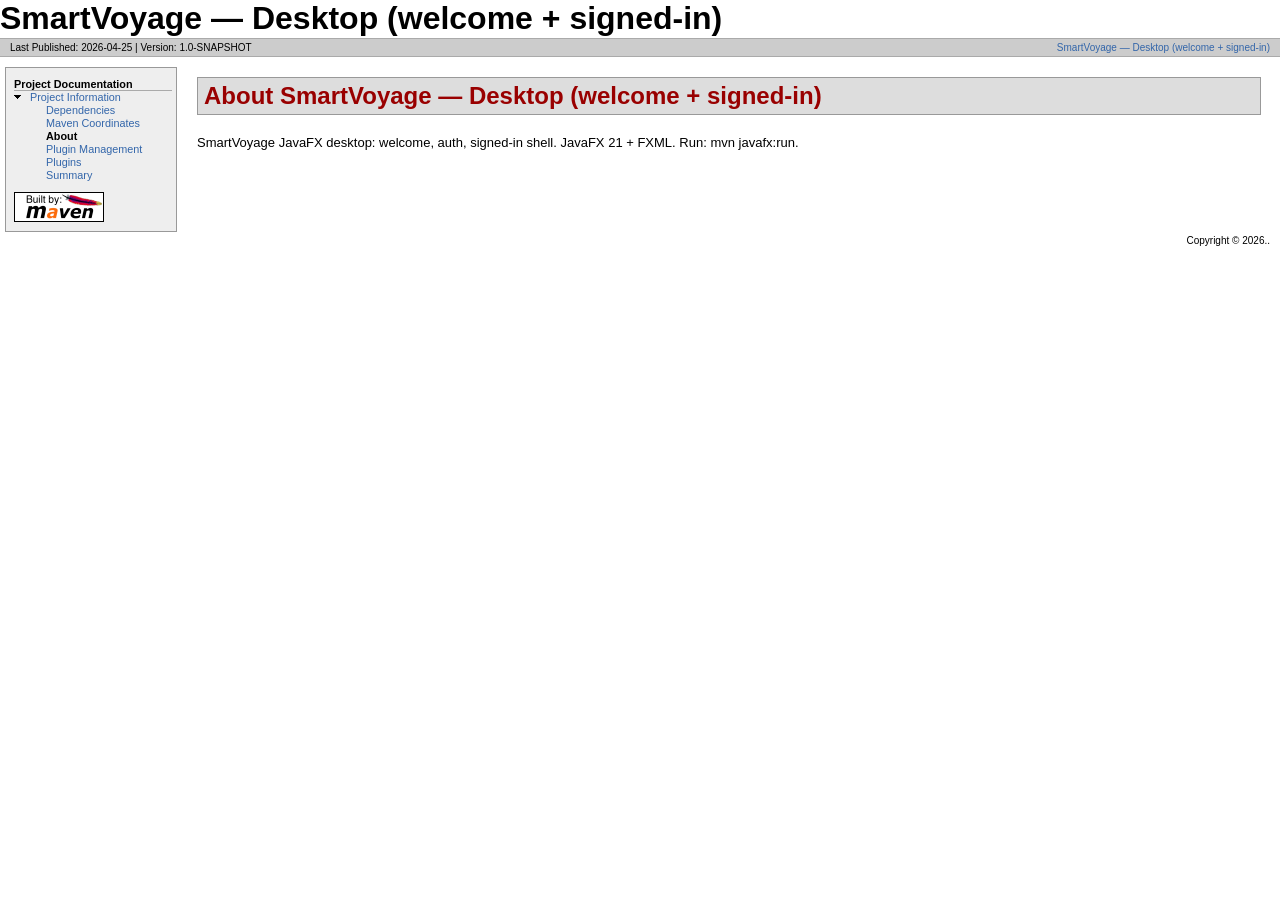
<file: target/site/index.html>
<!DOCTYPE html>
<!--
 | Generated by Apache Maven Doxia Site Renderer 1.11.1 from org.apache.maven.plugins:maven-project-info-reports-plugin:3.9.0:index at 2026-04-25

 | Rendered using Apache Maven Default Skin
-->
<html xmlns="http://www.w3.org/1999/xhtml" xml:lang="en" lang="en">
  <head>
    <meta charset="UTF-8" />
    <meta name="viewport" content="width=device-width, initial-scale=1.0" />
    <meta name="generator" content="Apache Maven Doxia Site Renderer 1.11.1" />
    <title>SmartVoyage — Desktop (welcome + signed-in) &#x2013; About</title>
    <link rel="stylesheet" href="./css/maven-base.css" />
    <link rel="stylesheet" href="./css/maven-theme.css" />
    <link rel="stylesheet" href="./css/site.css" />
    <link rel="stylesheet" href="./css/print.css" media="print" />
  </head>
  <body class="composite">
    <div id="banner">
<div id="bannerLeft">SmartVoyage — Desktop (welcome + signed-in)
</div>
      <div class="clear">
        <hr/>
      </div>
    </div>
    <div id="breadcrumbs">
      <div class="xleft">
        <span id="publishDate">Last Published: 2026-04-25</span>
           | <span id="projectVersion">Version: 1.0-SNAPSHOT</span>
      </div>
      <div class="xright"><a href="${project.url}" title="SmartVoyage — Desktop (welcome + signed-in)">SmartVoyage — Desktop (welcome + signed-in)</a>      </div>
      <div class="clear">
        <hr/>
      </div>
    </div>
    <div id="leftColumn">
      <div id="navcolumn">
       <h5>Project Documentation</h5>
    <ul>
     <li class="expanded"><a href="project-info.html" title="Project Information">Project Information</a>
      <ul>
       <li class="none"><a href="dependencies.html" title="Dependencies">Dependencies</a></li>
       <li class="none"><a href="dependency-info.html" title="Maven Coordinates">Maven Coordinates</a></li>
       <li class="none"><strong>About</strong></li>
       <li class="none"><a href="plugin-management.html" title="Plugin Management">Plugin Management</a></li>
       <li class="none"><a href="plugins.html" title="Plugins">Plugins</a></li>
       <li class="none"><a href="summary.html" title="Summary">Summary</a></li>
      </ul></li>
    </ul>
      <a href="http://maven.apache.org/" title="Built by Maven" class="poweredBy">
        <img class="poweredBy" alt="Built by Maven" src="./images/logos/maven-feather.png" />
      </a>
      </div>
    </div>
    <div id="bodyColumn">
      <div id="contentBox">
<section><a name="About_SmartVoyage__Desktop_welcome__signed-in"></a>
<h2><a name="About_SmartVoyage_.E2.80.94_Desktop_.28welcome_.2B_signed-in.29"></a>About SmartVoyage &#x2014; Desktop (welcome + signed-in)</h2>
<p>SmartVoyage JavaFX desktop: welcome, auth, signed-in shell. JavaFX 21 + FXML. Run: mvn javafx:run.</p></section>
      </div>
    </div>
    <div class="clear">
      <hr/>
    </div>
    <div id="footer">
      <div class="xright">
        Copyright &#169;      2026..      </div>
      <div class="clear">
        <hr/>
      </div>
    </div>
  </body>
</html>
</file>
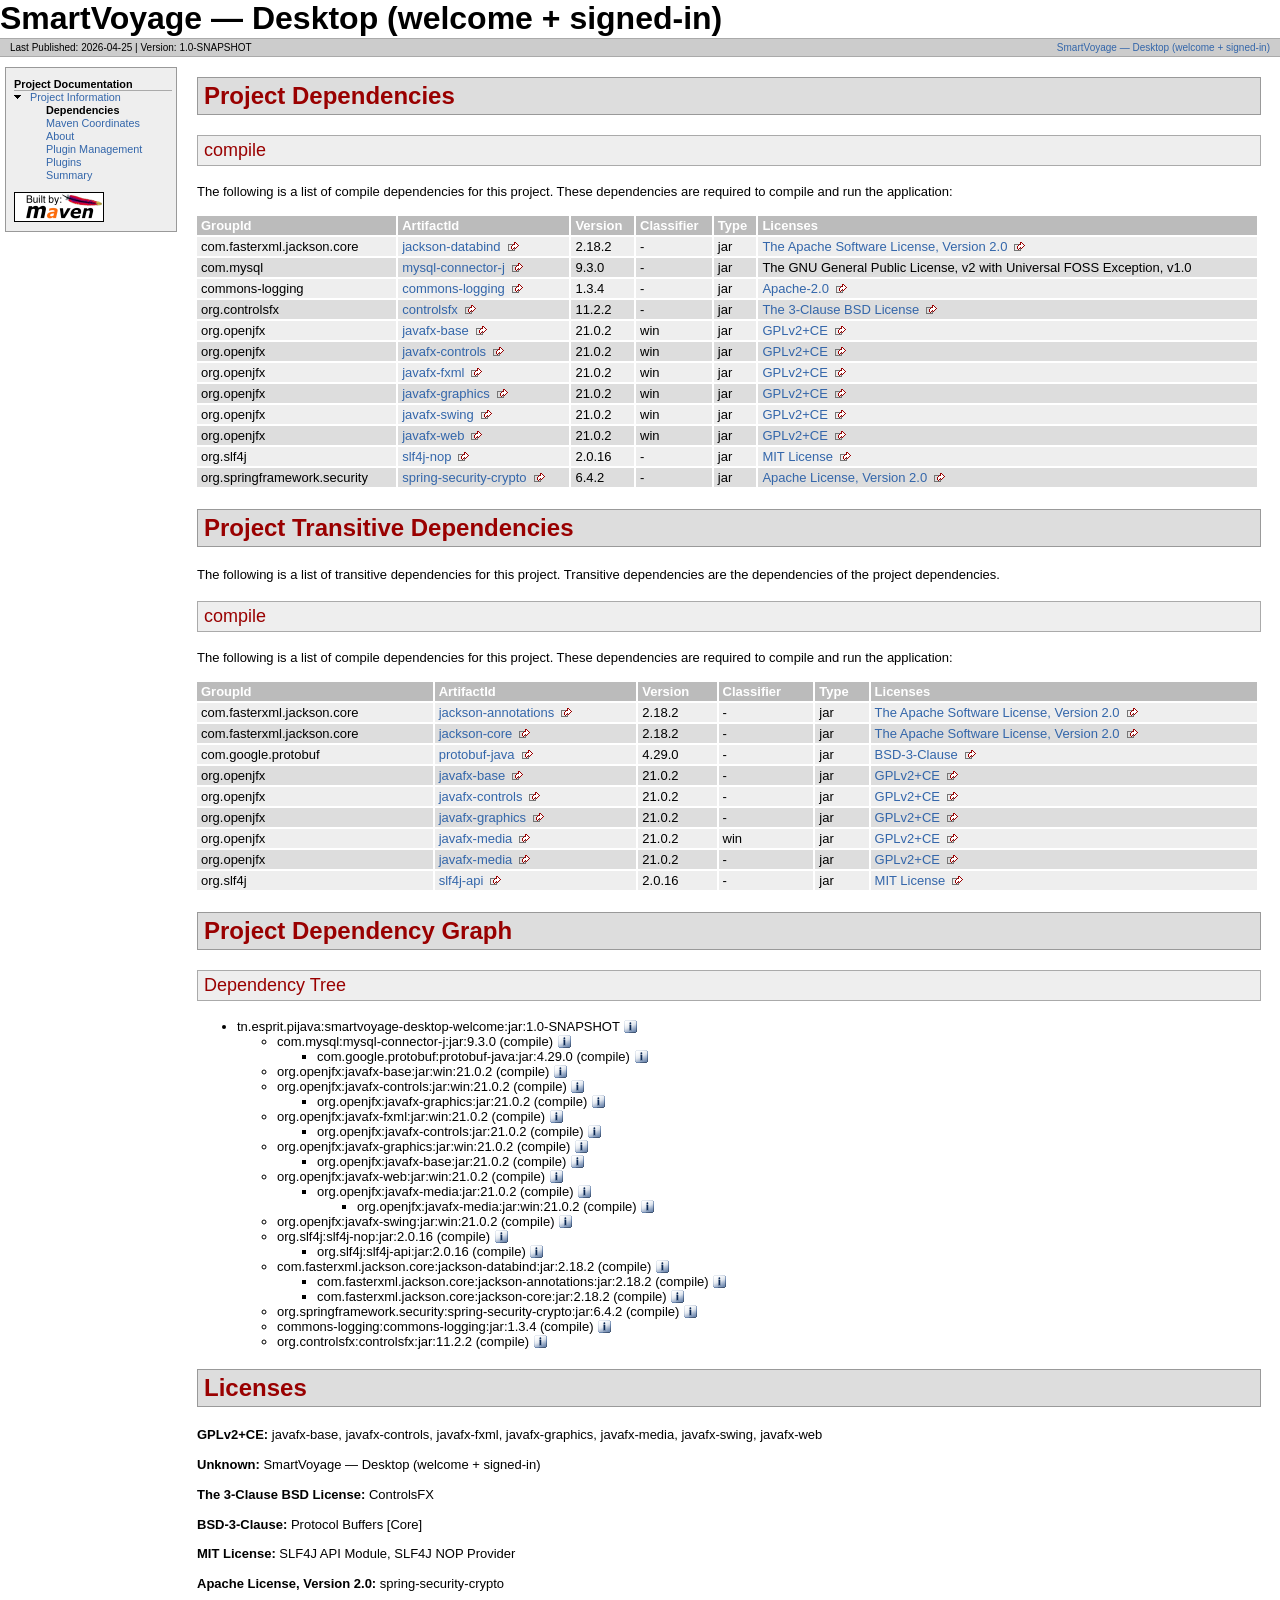
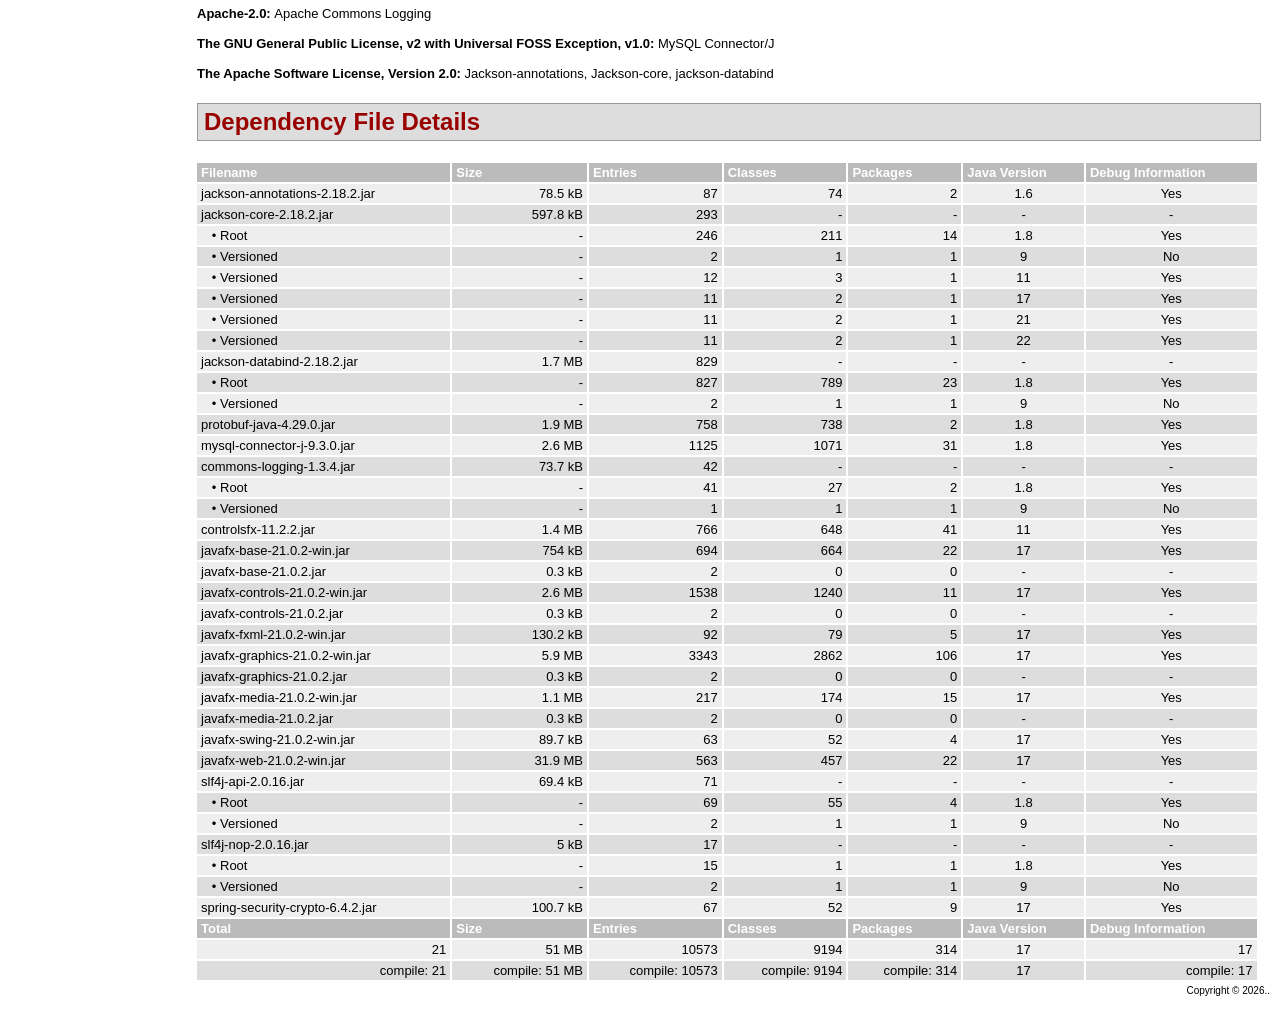
<file: target/site/dependencies.html>
<!DOCTYPE html>
<!--
 | Generated by Apache Maven Doxia Site Renderer 1.11.1 from org.apache.maven.plugins:maven-project-info-reports-plugin:3.9.0:dependencies at 2026-04-25

 | Rendered using Apache Maven Default Skin
-->
<html xmlns="http://www.w3.org/1999/xhtml" xml:lang="en" lang="en">
  <head>
    <meta charset="UTF-8" />
    <meta name="viewport" content="width=device-width, initial-scale=1.0" />
    <meta name="generator" content="Apache Maven Doxia Site Renderer 1.11.1" />
    <title>SmartVoyage — Desktop (welcome + signed-in) &#x2013; Project Dependencies</title>
    <link rel="stylesheet" href="./css/maven-base.css" />
    <link rel="stylesheet" href="./css/maven-theme.css" />
    <link rel="stylesheet" href="./css/site.css" />
    <link rel="stylesheet" href="./css/print.css" media="print" />
  </head>
  <body class="composite">
    <div id="banner">
<div id="bannerLeft">SmartVoyage — Desktop (welcome + signed-in)
</div>
      <div class="clear">
        <hr/>
      </div>
    </div>
    <div id="breadcrumbs">
      <div class="xleft">
        <span id="publishDate">Last Published: 2026-04-25</span>
           | <span id="projectVersion">Version: 1.0-SNAPSHOT</span>
      </div>
      <div class="xright"><a href="${project.url}" title="SmartVoyage — Desktop (welcome + signed-in)">SmartVoyage — Desktop (welcome + signed-in)</a>      </div>
      <div class="clear">
        <hr/>
      </div>
    </div>
    <div id="leftColumn">
      <div id="navcolumn">
       <h5>Project Documentation</h5>
    <ul>
     <li class="expanded"><a href="project-info.html" title="Project Information">Project Information</a>
      <ul>
       <li class="none"><strong>Dependencies</strong></li>
       <li class="none"><a href="dependency-info.html" title="Maven Coordinates">Maven Coordinates</a></li>
       <li class="none"><a href="index.html" title="About">About</a></li>
       <li class="none"><a href="plugin-management.html" title="Plugin Management">Plugin Management</a></li>
       <li class="none"><a href="plugins.html" title="Plugins">Plugins</a></li>
       <li class="none"><a href="summary.html" title="Summary">Summary</a></li>
      </ul></li>
    </ul>
      <a href="http://maven.apache.org/" title="Built by Maven" class="poweredBy">
        <img class="poweredBy" alt="Built by Maven" src="./images/logos/maven-feather.png" />
      </a>
      </div>
    </div>
    <div id="bodyColumn">
      <div id="contentBox">
<section><a name="Project_Dependencies"></a>
<h2><a name="Project_Dependencies"></a>Project Dependencies</h2><section><a name="Project_Dependencies_compile"></a>
<h3><a name="compile"></a>compile</h3>
<p>The following is a list of compile dependencies for this project. These dependencies are required to compile and run the application:</p>
<table border="0" class="bodyTable">
<tr class="a">
<th>GroupId</th>
<th>ArtifactId</th>
<th>Version</th>
<th>Classifier</th>
<th>Type</th>
<th>Licenses</th></tr>
<tr class="b">
<td>com.fasterxml.jackson.core</td>
<td><a class="externalLink" href="https://github.com/FasterXML/jackson">jackson-databind</a></td>
<td>2.18.2</td>
<td>-</td>
<td>jar</td>
<td><a class="externalLink" href="https://www.apache.org/licenses/LICENSE-2.0.txt">The Apache Software License, Version 2.0</a></td></tr>
<tr class="a">
<td>com.mysql</td>
<td><a class="externalLink" href="http://dev.mysql.com/doc/connector-j/en/">mysql-connector-j</a></td>
<td>9.3.0</td>
<td>-</td>
<td>jar</td>
<td>The GNU General Public License, v2 with Universal FOSS Exception, v1.0</td></tr>
<tr class="b">
<td>commons-logging</td>
<td><a class="externalLink" href="https://commons.apache.org/proper/commons-logging/">commons-logging</a></td>
<td>1.3.4</td>
<td>-</td>
<td>jar</td>
<td><a class="externalLink" href="https://www.apache.org/licenses/LICENSE-2.0.txt">Apache-2.0</a></td></tr>
<tr class="a">
<td>org.controlsfx</td>
<td><a class="externalLink" href="http://www.controlsfx.org/">controlsfx</a></td>
<td>11.2.2</td>
<td>-</td>
<td>jar</td>
<td><a class="externalLink" href="http://www.opensource.org/licenses/bsd-license.php">The 3-Clause BSD License</a></td></tr>
<tr class="b">
<td>org.openjfx</td>
<td><a class="externalLink" href="https://openjdk.java.net/projects/openjfx/javafx-base/">javafx-base</a></td>
<td>21.0.2</td>
<td>win</td>
<td>jar</td>
<td><a class="externalLink" href="https://openjdk.java.net/legal/gplv2+ce.html">GPLv2+CE</a></td></tr>
<tr class="a">
<td>org.openjfx</td>
<td><a class="externalLink" href="https://openjdk.java.net/projects/openjfx/javafx-controls/">javafx-controls</a></td>
<td>21.0.2</td>
<td>win</td>
<td>jar</td>
<td><a class="externalLink" href="https://openjdk.java.net/legal/gplv2+ce.html">GPLv2+CE</a></td></tr>
<tr class="b">
<td>org.openjfx</td>
<td><a class="externalLink" href="https://openjdk.java.net/projects/openjfx/javafx-fxml/">javafx-fxml</a></td>
<td>21.0.2</td>
<td>win</td>
<td>jar</td>
<td><a class="externalLink" href="https://openjdk.java.net/legal/gplv2+ce.html">GPLv2+CE</a></td></tr>
<tr class="a">
<td>org.openjfx</td>
<td><a class="externalLink" href="https://openjdk.java.net/projects/openjfx/javafx-graphics/">javafx-graphics</a></td>
<td>21.0.2</td>
<td>win</td>
<td>jar</td>
<td><a class="externalLink" href="https://openjdk.java.net/legal/gplv2+ce.html">GPLv2+CE</a></td></tr>
<tr class="b">
<td>org.openjfx</td>
<td><a class="externalLink" href="https://openjdk.java.net/projects/openjfx/javafx-swing/">javafx-swing</a></td>
<td>21.0.2</td>
<td>win</td>
<td>jar</td>
<td><a class="externalLink" href="https://openjdk.java.net/legal/gplv2+ce.html">GPLv2+CE</a></td></tr>
<tr class="a">
<td>org.openjfx</td>
<td><a class="externalLink" href="https://openjdk.java.net/projects/openjfx/javafx-web/">javafx-web</a></td>
<td>21.0.2</td>
<td>win</td>
<td>jar</td>
<td><a class="externalLink" href="https://openjdk.java.net/legal/gplv2+ce.html">GPLv2+CE</a></td></tr>
<tr class="b">
<td>org.slf4j</td>
<td><a class="externalLink" href="http://www.slf4j.org">slf4j-nop</a></td>
<td>2.0.16</td>
<td>-</td>
<td>jar</td>
<td><a class="externalLink" href="http://www.opensource.org/licenses/mit-license.php">MIT License</a></td></tr>
<tr class="a">
<td>org.springframework.security</td>
<td><a class="externalLink" href="https://spring.io/projects/spring-security">spring-security-crypto</a></td>
<td>6.4.2</td>
<td>-</td>
<td>jar</td>
<td><a class="externalLink" href="https://www.apache.org/licenses/LICENSE-2.0">Apache License, Version 2.0</a></td></tr></table></section></section><section><a name="Project_Transitive_Dependencies"></a>
<h2><a name="Project_Transitive_Dependencies"></a>Project Transitive Dependencies</h2>
<p>The following is a list of transitive dependencies for this project. Transitive dependencies are the dependencies of the project dependencies.</p><section><a name="Project_Transitive_Dependencies_compile"></a>
<h3><a name="compile"></a>compile</h3>
<p>The following is a list of compile dependencies for this project. These dependencies are required to compile and run the application:</p>
<table border="0" class="bodyTable">
<tr class="a">
<th>GroupId</th>
<th>ArtifactId</th>
<th>Version</th>
<th>Classifier</th>
<th>Type</th>
<th>Licenses</th></tr>
<tr class="b">
<td>com.fasterxml.jackson.core</td>
<td><a class="externalLink" href="https://github.com/FasterXML/jackson">jackson-annotations</a></td>
<td>2.18.2</td>
<td>-</td>
<td>jar</td>
<td><a class="externalLink" href="https://www.apache.org/licenses/LICENSE-2.0.txt">The Apache Software License, Version 2.0</a></td></tr>
<tr class="a">
<td>com.fasterxml.jackson.core</td>
<td><a class="externalLink" href="https://github.com/FasterXML/jackson-core">jackson-core</a></td>
<td>2.18.2</td>
<td>-</td>
<td>jar</td>
<td><a class="externalLink" href="https://www.apache.org/licenses/LICENSE-2.0.txt">The Apache Software License, Version 2.0</a></td></tr>
<tr class="b">
<td>com.google.protobuf</td>
<td><a class="externalLink" href="https://developers.google.com/protocol-buffers/protobuf-java/">protobuf-java</a></td>
<td>4.29.0</td>
<td>-</td>
<td>jar</td>
<td><a class="externalLink" href="https://opensource.org/licenses/BSD-3-Clause">BSD-3-Clause</a></td></tr>
<tr class="a">
<td>org.openjfx</td>
<td><a class="externalLink" href="https://openjdk.java.net/projects/openjfx/javafx-base/">javafx-base</a></td>
<td>21.0.2</td>
<td>-</td>
<td>jar</td>
<td><a class="externalLink" href="https://openjdk.java.net/legal/gplv2+ce.html">GPLv2+CE</a></td></tr>
<tr class="b">
<td>org.openjfx</td>
<td><a class="externalLink" href="https://openjdk.java.net/projects/openjfx/javafx-controls/">javafx-controls</a></td>
<td>21.0.2</td>
<td>-</td>
<td>jar</td>
<td><a class="externalLink" href="https://openjdk.java.net/legal/gplv2+ce.html">GPLv2+CE</a></td></tr>
<tr class="a">
<td>org.openjfx</td>
<td><a class="externalLink" href="https://openjdk.java.net/projects/openjfx/javafx-graphics/">javafx-graphics</a></td>
<td>21.0.2</td>
<td>-</td>
<td>jar</td>
<td><a class="externalLink" href="https://openjdk.java.net/legal/gplv2+ce.html">GPLv2+CE</a></td></tr>
<tr class="b">
<td>org.openjfx</td>
<td><a class="externalLink" href="https://openjdk.java.net/projects/openjfx/javafx-media/">javafx-media</a></td>
<td>21.0.2</td>
<td>win</td>
<td>jar</td>
<td><a class="externalLink" href="https://openjdk.java.net/legal/gplv2+ce.html">GPLv2+CE</a></td></tr>
<tr class="a">
<td>org.openjfx</td>
<td><a class="externalLink" href="https://openjdk.java.net/projects/openjfx/javafx-media/">javafx-media</a></td>
<td>21.0.2</td>
<td>-</td>
<td>jar</td>
<td><a class="externalLink" href="https://openjdk.java.net/legal/gplv2+ce.html">GPLv2+CE</a></td></tr>
<tr class="b">
<td>org.slf4j</td>
<td><a class="externalLink" href="http://www.slf4j.org">slf4j-api</a></td>
<td>2.0.16</td>
<td>-</td>
<td>jar</td>
<td><a class="externalLink" href="http://www.opensource.org/licenses/mit-license.php">MIT License</a></td></tr></table></section></section><section><a name="Project_Dependency_Graph"></a>
<h2><a name="Project_Dependency_Graph"></a>Project Dependency Graph</h2>
<script>
      function toggleDependencyDetails( divId, imgId )
      {
        var div = document.getElementById( divId );
        var img = document.getElementById( imgId );
        if( div.style.display == '' )
        {
          div.style.display = 'none';
          img.src='./images/icon_info_sml.gif';
          img.alt='[Information]';
        }
        else
        {
          div.style.display = '';
          img.src='./images/close.gif';
          img.alt='[Close]';
        }
      }

</script>
<section><a name="Dependency_Tree"></a>
<h3><a name="Dependency_Tree"></a>Dependency Tree</h3>
<ul>
<li>tn.esprit.pijava:smartvoyage-desktop-welcome:jar:1.0-SNAPSHOT <img id="_img1" src="./images/icon_info_sml.gif" alt="[Information]" onclick="toggleDependencyDetails( '_dep0', '_img1' );" style="cursor: pointer; vertical-align: text-bottom;" /><div id="_dep0" style="display:none">
<table border="0" class="bodyTable">
<tr class="a">
<th>SmartVoyage &#x2014; Desktop (welcome + signed-in)</th></tr>
<tr class="b">
<td>
<p><b>Description: </b>SmartVoyage JavaFX desktop: welcome, auth, signed-in shell. JavaFX 21 + FXML. Run: mvn javafx:run.</p>
<p><b>Project Licenses: </b>No licenses are defined for this project.</p></td></tr></table></div>
<ul>
<li>com.mysql:mysql-connector-j:jar:9.3.0 (compile) <img id="_img3" src="./images/icon_info_sml.gif" alt="[Information]" onclick="toggleDependencyDetails( '_dep2', '_img3' );" style="cursor: pointer; vertical-align: text-bottom;" /><div id="_dep2" style="display:none">
<table border="0" class="bodyTable">
<tr class="a">
<th>MySQL Connector/J</th></tr>
<tr class="b">
<td>
<p><b>Description: </b>JDBC Type 4 driver for MySQL.</p>
<p><b>URL: </b><a class="externalLink" href="http://dev.mysql.com/doc/connector-j/en/">http://dev.mysql.com/doc/connector-j/en/</a></p>
<p><b>Project Licenses: </b>The GNU General Public License, v2 with Universal FOSS Exception, v1.0</p></td></tr></table></div>
<ul>
<li>com.google.protobuf:protobuf-java:jar:4.29.0 (compile) <img id="_img5" src="./images/icon_info_sml.gif" alt="[Information]" onclick="toggleDependencyDetails( '_dep4', '_img5' );" style="cursor: pointer; vertical-align: text-bottom;" /><div id="_dep4" style="display:none">
<table border="0" class="bodyTable">
<tr class="a">
<th>Protocol Buffers [Core]</th></tr>
<tr class="b">
<td>
<p><b>Description: </b>Core Protocol Buffers library. Protocol Buffers are a way of encoding structured data in an
    efficient yet extensible format.</p>
<p><b>URL: </b><a class="externalLink" href="https://developers.google.com/protocol-buffers/protobuf-java/">https://developers.google.com/protocol-buffers/protobuf-java/</a></p>
<p><b>Project Licenses: </b><a class="externalLink" href="https://opensource.org/licenses/BSD-3-Clause">BSD-3-Clause</a></p></td></tr></table></div></li></ul></li>
<li>org.openjfx:javafx-base:jar:win:21.0.2 (compile) <img id="_img7" src="./images/icon_info_sml.gif" alt="[Information]" onclick="toggleDependencyDetails( '_dep6', '_img7' );" style="cursor: pointer; vertical-align: text-bottom;" /><div id="_dep6" style="display:none">
<table border="0" class="bodyTable">
<tr class="a">
<th>javafx-base</th></tr>
<tr class="b">
<td>
<p><b>Description: </b>OpenJFX JavaFX</p>
<p><b>URL: </b><a class="externalLink" href="https://openjdk.java.net/projects/openjfx/javafx-base/">https://openjdk.java.net/projects/openjfx/javafx-base/</a></p>
<p><b>Project Licenses: </b><a class="externalLink" href="https://openjdk.java.net/legal/gplv2+ce.html">GPLv2+CE</a></p></td></tr></table></div></li>
<li>org.openjfx:javafx-controls:jar:win:21.0.2 (compile) <img id="_img9" src="./images/icon_info_sml.gif" alt="[Information]" onclick="toggleDependencyDetails( '_dep8', '_img9' );" style="cursor: pointer; vertical-align: text-bottom;" /><div id="_dep8" style="display:none">
<table border="0" class="bodyTable">
<tr class="a">
<th>javafx-controls</th></tr>
<tr class="b">
<td>
<p><b>Description: </b>OpenJFX JavaFX</p>
<p><b>URL: </b><a class="externalLink" href="https://openjdk.java.net/projects/openjfx/javafx-controls/">https://openjdk.java.net/projects/openjfx/javafx-controls/</a></p>
<p><b>Project Licenses: </b><a class="externalLink" href="https://openjdk.java.net/legal/gplv2+ce.html">GPLv2+CE</a></p></td></tr></table></div>
<ul>
<li>org.openjfx:javafx-graphics:jar:21.0.2 (compile) <img id="_img11" src="./images/icon_info_sml.gif" alt="[Information]" onclick="toggleDependencyDetails( '_dep10', '_img11' );" style="cursor: pointer; vertical-align: text-bottom;" /><div id="_dep10" style="display:none">
<table border="0" class="bodyTable">
<tr class="a">
<th>javafx-graphics</th></tr>
<tr class="b">
<td>
<p><b>Description: </b>OpenJFX JavaFX</p>
<p><b>URL: </b><a class="externalLink" href="https://openjdk.java.net/projects/openjfx/javafx-graphics/">https://openjdk.java.net/projects/openjfx/javafx-graphics/</a></p>
<p><b>Project Licenses: </b><a class="externalLink" href="https://openjdk.java.net/legal/gplv2+ce.html">GPLv2+CE</a></p></td></tr></table></div></li></ul></li>
<li>org.openjfx:javafx-fxml:jar:win:21.0.2 (compile) <img id="_img13" src="./images/icon_info_sml.gif" alt="[Information]" onclick="toggleDependencyDetails( '_dep12', '_img13' );" style="cursor: pointer; vertical-align: text-bottom;" /><div id="_dep12" style="display:none">
<table border="0" class="bodyTable">
<tr class="a">
<th>javafx-fxml</th></tr>
<tr class="b">
<td>
<p><b>Description: </b>OpenJFX JavaFX</p>
<p><b>URL: </b><a class="externalLink" href="https://openjdk.java.net/projects/openjfx/javafx-fxml/">https://openjdk.java.net/projects/openjfx/javafx-fxml/</a></p>
<p><b>Project Licenses: </b><a class="externalLink" href="https://openjdk.java.net/legal/gplv2+ce.html">GPLv2+CE</a></p></td></tr></table></div>
<ul>
<li>org.openjfx:javafx-controls:jar:21.0.2 (compile) <img id="_img15" src="./images/icon_info_sml.gif" alt="[Information]" onclick="toggleDependencyDetails( '_dep14', '_img15' );" style="cursor: pointer; vertical-align: text-bottom;" /><div id="_dep14" style="display:none">
<table border="0" class="bodyTable">
<tr class="a">
<th>javafx-controls</th></tr>
<tr class="b">
<td>
<p><b>Description: </b>OpenJFX JavaFX</p>
<p><b>URL: </b><a class="externalLink" href="https://openjdk.java.net/projects/openjfx/javafx-controls/">https://openjdk.java.net/projects/openjfx/javafx-controls/</a></p>
<p><b>Project Licenses: </b><a class="externalLink" href="https://openjdk.java.net/legal/gplv2+ce.html">GPLv2+CE</a></p></td></tr></table></div></li></ul></li>
<li>org.openjfx:javafx-graphics:jar:win:21.0.2 (compile) <img id="_img17" src="./images/icon_info_sml.gif" alt="[Information]" onclick="toggleDependencyDetails( '_dep16', '_img17' );" style="cursor: pointer; vertical-align: text-bottom;" /><div id="_dep16" style="display:none">
<table border="0" class="bodyTable">
<tr class="a">
<th>javafx-graphics</th></tr>
<tr class="b">
<td>
<p><b>Description: </b>OpenJFX JavaFX</p>
<p><b>URL: </b><a class="externalLink" href="https://openjdk.java.net/projects/openjfx/javafx-graphics/">https://openjdk.java.net/projects/openjfx/javafx-graphics/</a></p>
<p><b>Project Licenses: </b><a class="externalLink" href="https://openjdk.java.net/legal/gplv2+ce.html">GPLv2+CE</a></p></td></tr></table></div>
<ul>
<li>org.openjfx:javafx-base:jar:21.0.2 (compile) <img id="_img19" src="./images/icon_info_sml.gif" alt="[Information]" onclick="toggleDependencyDetails( '_dep18', '_img19' );" style="cursor: pointer; vertical-align: text-bottom;" /><div id="_dep18" style="display:none">
<table border="0" class="bodyTable">
<tr class="a">
<th>javafx-base</th></tr>
<tr class="b">
<td>
<p><b>Description: </b>OpenJFX JavaFX</p>
<p><b>URL: </b><a class="externalLink" href="https://openjdk.java.net/projects/openjfx/javafx-base/">https://openjdk.java.net/projects/openjfx/javafx-base/</a></p>
<p><b>Project Licenses: </b><a class="externalLink" href="https://openjdk.java.net/legal/gplv2+ce.html">GPLv2+CE</a></p></td></tr></table></div></li></ul></li>
<li>org.openjfx:javafx-web:jar:win:21.0.2 (compile) <img id="_img21" src="./images/icon_info_sml.gif" alt="[Information]" onclick="toggleDependencyDetails( '_dep20', '_img21' );" style="cursor: pointer; vertical-align: text-bottom;" /><div id="_dep20" style="display:none">
<table border="0" class="bodyTable">
<tr class="a">
<th>javafx-web</th></tr>
<tr class="b">
<td>
<p><b>Description: </b>OpenJFX JavaFX</p>
<p><b>URL: </b><a class="externalLink" href="https://openjdk.java.net/projects/openjfx/javafx-web/">https://openjdk.java.net/projects/openjfx/javafx-web/</a></p>
<p><b>Project Licenses: </b><a class="externalLink" href="https://openjdk.java.net/legal/gplv2+ce.html">GPLv2+CE</a></p></td></tr></table></div>
<ul>
<li>org.openjfx:javafx-media:jar:21.0.2 (compile) <img id="_img23" src="./images/icon_info_sml.gif" alt="[Information]" onclick="toggleDependencyDetails( '_dep22', '_img23' );" style="cursor: pointer; vertical-align: text-bottom;" /><div id="_dep22" style="display:none">
<table border="0" class="bodyTable">
<tr class="a">
<th>javafx-media</th></tr>
<tr class="b">
<td>
<p><b>Description: </b>OpenJFX JavaFX</p>
<p><b>URL: </b><a class="externalLink" href="https://openjdk.java.net/projects/openjfx/javafx-media/">https://openjdk.java.net/projects/openjfx/javafx-media/</a></p>
<p><b>Project Licenses: </b><a class="externalLink" href="https://openjdk.java.net/legal/gplv2+ce.html">GPLv2+CE</a></p></td></tr></table></div>
<ul>
<li>org.openjfx:javafx-media:jar:win:21.0.2 (compile) <img id="_img25" src="./images/icon_info_sml.gif" alt="[Information]" onclick="toggleDependencyDetails( '_dep24', '_img25' );" style="cursor: pointer; vertical-align: text-bottom;" /><div id="_dep24" style="display:none">
<table border="0" class="bodyTable">
<tr class="a">
<th>javafx-media</th></tr>
<tr class="b">
<td>
<p><b>Description: </b>OpenJFX JavaFX</p>
<p><b>URL: </b><a class="externalLink" href="https://openjdk.java.net/projects/openjfx/javafx-media/">https://openjdk.java.net/projects/openjfx/javafx-media/</a></p>
<p><b>Project Licenses: </b><a class="externalLink" href="https://openjdk.java.net/legal/gplv2+ce.html">GPLv2+CE</a></p></td></tr></table></div></li></ul></li></ul></li>
<li>org.openjfx:javafx-swing:jar:win:21.0.2 (compile) <img id="_img27" src="./images/icon_info_sml.gif" alt="[Information]" onclick="toggleDependencyDetails( '_dep26', '_img27' );" style="cursor: pointer; vertical-align: text-bottom;" /><div id="_dep26" style="display:none">
<table border="0" class="bodyTable">
<tr class="a">
<th>javafx-swing</th></tr>
<tr class="b">
<td>
<p><b>Description: </b>OpenJFX JavaFX</p>
<p><b>URL: </b><a class="externalLink" href="https://openjdk.java.net/projects/openjfx/javafx-swing/">https://openjdk.java.net/projects/openjfx/javafx-swing/</a></p>
<p><b>Project Licenses: </b><a class="externalLink" href="https://openjdk.java.net/legal/gplv2+ce.html">GPLv2+CE</a></p></td></tr></table></div></li>
<li>org.slf4j:slf4j-nop:jar:2.0.16 (compile) <img id="_img29" src="./images/icon_info_sml.gif" alt="[Information]" onclick="toggleDependencyDetails( '_dep28', '_img29' );" style="cursor: pointer; vertical-align: text-bottom;" /><div id="_dep28" style="display:none">
<table border="0" class="bodyTable">
<tr class="a">
<th>SLF4J NOP Provider</th></tr>
<tr class="b">
<td>
<p><b>Description: </b>SLF4J NOP Provider</p>
<p><b>URL: </b><a class="externalLink" href="http://www.slf4j.org">http://www.slf4j.org</a></p>
<p><b>Project Licenses: </b><a class="externalLink" href="http://www.opensource.org/licenses/mit-license.php">MIT License</a></p></td></tr></table></div>
<ul>
<li>org.slf4j:slf4j-api:jar:2.0.16 (compile) <img id="_img31" src="./images/icon_info_sml.gif" alt="[Information]" onclick="toggleDependencyDetails( '_dep30', '_img31' );" style="cursor: pointer; vertical-align: text-bottom;" /><div id="_dep30" style="display:none">
<table border="0" class="bodyTable">
<tr class="a">
<th>SLF4J API Module</th></tr>
<tr class="b">
<td>
<p><b>Description: </b>The slf4j API</p>
<p><b>URL: </b><a class="externalLink" href="http://www.slf4j.org">http://www.slf4j.org</a></p>
<p><b>Project Licenses: </b><a class="externalLink" href="http://www.opensource.org/licenses/mit-license.php">MIT License</a></p></td></tr></table></div></li></ul></li>
<li>com.fasterxml.jackson.core:jackson-databind:jar:2.18.2 (compile) <img id="_img33" src="./images/icon_info_sml.gif" alt="[Information]" onclick="toggleDependencyDetails( '_dep32', '_img33' );" style="cursor: pointer; vertical-align: text-bottom;" /><div id="_dep32" style="display:none">
<table border="0" class="bodyTable">
<tr class="a">
<th>jackson-databind</th></tr>
<tr class="b">
<td>
<p><b>Description: </b>General data-binding functionality for Jackson: works on core streaming API</p>
<p><b>URL: </b><a class="externalLink" href="https://github.com/FasterXML/jackson">https://github.com/FasterXML/jackson</a></p>
<p><b>Project Licenses: </b><a class="externalLink" href="https://www.apache.org/licenses/LICENSE-2.0.txt">The Apache Software License, Version 2.0</a></p></td></tr></table></div>
<ul>
<li>com.fasterxml.jackson.core:jackson-annotations:jar:2.18.2 (compile) <img id="_img35" src="./images/icon_info_sml.gif" alt="[Information]" onclick="toggleDependencyDetails( '_dep34', '_img35' );" style="cursor: pointer; vertical-align: text-bottom;" /><div id="_dep34" style="display:none">
<table border="0" class="bodyTable">
<tr class="a">
<th>Jackson-annotations</th></tr>
<tr class="b">
<td>
<p><b>Description: </b>Core annotations used for value types, used by Jackson data binding package.</p>
<p><b>URL: </b><a class="externalLink" href="https://github.com/FasterXML/jackson">https://github.com/FasterXML/jackson</a></p>
<p><b>Project Licenses: </b><a class="externalLink" href="https://www.apache.org/licenses/LICENSE-2.0.txt">The Apache Software License, Version 2.0</a></p></td></tr></table></div></li>
<li>com.fasterxml.jackson.core:jackson-core:jar:2.18.2 (compile) <img id="_img37" src="./images/icon_info_sml.gif" alt="[Information]" onclick="toggleDependencyDetails( '_dep36', '_img37' );" style="cursor: pointer; vertical-align: text-bottom;" /><div id="_dep36" style="display:none">
<table border="0" class="bodyTable">
<tr class="a">
<th>Jackson-core</th></tr>
<tr class="b">
<td>
<p><b>Description: </b>Core Jackson processing abstractions (aka Streaming API), implementation for JSON</p>
<p><b>URL: </b><a class="externalLink" href="https://github.com/FasterXML/jackson-core">https://github.com/FasterXML/jackson-core</a></p>
<p><b>Project Licenses: </b><a class="externalLink" href="https://www.apache.org/licenses/LICENSE-2.0.txt">The Apache Software License, Version 2.0</a></p></td></tr></table></div></li></ul></li>
<li>org.springframework.security:spring-security-crypto:jar:6.4.2 (compile) <img id="_img39" src="./images/icon_info_sml.gif" alt="[Information]" onclick="toggleDependencyDetails( '_dep38', '_img39' );" style="cursor: pointer; vertical-align: text-bottom;" /><div id="_dep38" style="display:none">
<table border="0" class="bodyTable">
<tr class="a">
<th>spring-security-crypto</th></tr>
<tr class="b">
<td>
<p><b>Description: </b>Spring Security</p>
<p><b>URL: </b><a class="externalLink" href="https://spring.io/projects/spring-security">https://spring.io/projects/spring-security</a></p>
<p><b>Project Licenses: </b><a class="externalLink" href="https://www.apache.org/licenses/LICENSE-2.0">Apache License, Version 2.0</a></p></td></tr></table></div></li>
<li>commons-logging:commons-logging:jar:1.3.4 (compile) <img id="_img41" src="./images/icon_info_sml.gif" alt="[Information]" onclick="toggleDependencyDetails( '_dep40', '_img41' );" style="cursor: pointer; vertical-align: text-bottom;" /><div id="_dep40" style="display:none">
<table border="0" class="bodyTable">
<tr class="a">
<th>Apache Commons Logging</th></tr>
<tr class="b">
<td>
<p><b>Description: </b>Apache Commons Logging is a thin adapter allowing configurable bridging to other,
    well-known logging systems.</p>
<p><b>URL: </b><a class="externalLink" href="https://commons.apache.org/proper/commons-logging/">https://commons.apache.org/proper/commons-logging/</a></p>
<p><b>Project Licenses: </b><a class="externalLink" href="https://www.apache.org/licenses/LICENSE-2.0.txt">Apache-2.0</a></p></td></tr></table></div></li>
<li>org.controlsfx:controlsfx:jar:11.2.2 (compile) <img id="_img43" src="./images/icon_info_sml.gif" alt="[Information]" onclick="toggleDependencyDetails( '_dep42', '_img43' );" style="cursor: pointer; vertical-align: text-bottom;" /><div id="_dep42" style="display:none">
<table border="0" class="bodyTable">
<tr class="a">
<th>ControlsFX</th></tr>
<tr class="b">
<td>
<p><b>Description: </b>High quality UI controls and other tools to complement the core JavaFX distribution</p>
<p><b>URL: </b><a class="externalLink" href="http://www.controlsfx.org/">http://www.controlsfx.org/</a></p>
<p><b>Project Licenses: </b><a class="externalLink" href="http://www.opensource.org/licenses/bsd-license.php">The 3-Clause BSD License</a></p></td></tr></table></div></li></ul></li></ul></section></section><section><a name="Licenses"></a>
<h2><a name="Licenses"></a>Licenses</h2>
<p><b>GPLv2+CE: </b>javafx-base, javafx-controls, javafx-fxml, javafx-graphics, javafx-media, javafx-swing, javafx-web</p>
<p><b>Unknown: </b>SmartVoyage &#x2014; Desktop (welcome + signed-in)</p>
<p><b>The 3-Clause BSD License: </b>ControlsFX</p>
<p><b>BSD-3-Clause: </b>Protocol Buffers [Core]</p>
<p><b>MIT License: </b>SLF4J API Module, SLF4J NOP Provider</p>
<p><b>Apache License, Version 2.0: </b>spring-security-crypto</p>
<p><b>Apache-2.0: </b>Apache Commons Logging</p>
<p><b>The GNU General Public License, v2 with Universal FOSS Exception, v1.0: </b>MySQL Connector/J</p>
<p><b>The Apache Software License, Version 2.0: </b>Jackson-annotations, Jackson-core, jackson-databind</p></section><section><a name="Dependency_File_Details"></a>
<h2><a name="Dependency_File_Details"></a>Dependency File Details</h2>
<table border="0" class="bodyTable">
<tr class="a">
<th>Filename</th>
<th>Size</th>
<th>Entries</th>
<th>Classes</th>
<th>Packages</th>
<th>Java Version</th>
<th title="Indicates whether these dependencies have been compiled with debug information.">Debug Information</th></tr>
<tr class="b">
<td align="left">jackson-annotations-2.18.2.jar</td>
<td align="right">78.5 kB</td>
<td align="right">87</td>
<td align="right">74</td>
<td align="right">2</td>
<td align="center">1.6</td>
<td align="center">Yes</td></tr>
<tr class="a">
<td align="left">jackson-core-2.18.2.jar</td>
<td align="right">597.8 kB</td>
<td align="right">293</td>
<td align="right">-</td>
<td align="right">-</td>
<td align="center">-</td>
<td align="center">-</td></tr>
<tr class="b">
<td align="left">&#160;&#160;&#160;&#x2022; Root</td>
<td align="right">-</td>
<td align="right">246</td>
<td align="right">211</td>
<td align="right">14</td>
<td align="center">1.8</td>
<td align="center">Yes</td></tr>
<tr class="a">
<td align="left">&#160;&#160;&#160;&#x2022; Versioned</td>
<td align="right">-</td>
<td align="right">2</td>
<td align="right">1</td>
<td align="right">1</td>
<td align="center">9</td>
<td align="center">No</td></tr>
<tr class="b">
<td align="left">&#160;&#160;&#160;&#x2022; Versioned</td>
<td align="right">-</td>
<td align="right">12</td>
<td align="right">3</td>
<td align="right">1</td>
<td align="center">11</td>
<td align="center">Yes</td></tr>
<tr class="a">
<td align="left">&#160;&#160;&#160;&#x2022; Versioned</td>
<td align="right">-</td>
<td align="right">11</td>
<td align="right">2</td>
<td align="right">1</td>
<td align="center">17</td>
<td align="center">Yes</td></tr>
<tr class="b">
<td align="left">&#160;&#160;&#160;&#x2022; Versioned</td>
<td align="right">-</td>
<td align="right">11</td>
<td align="right">2</td>
<td align="right">1</td>
<td align="center">21</td>
<td align="center">Yes</td></tr>
<tr class="a">
<td align="left">&#160;&#160;&#160;&#x2022; Versioned</td>
<td align="right">-</td>
<td align="right">11</td>
<td align="right">2</td>
<td align="right">1</td>
<td align="center">22</td>
<td align="center">Yes</td></tr>
<tr class="b">
<td align="left">jackson-databind-2.18.2.jar</td>
<td align="right">1.7 MB</td>
<td align="right">829</td>
<td align="right">-</td>
<td align="right">-</td>
<td align="center">-</td>
<td align="center">-</td></tr>
<tr class="a">
<td align="left">&#160;&#160;&#160;&#x2022; Root</td>
<td align="right">-</td>
<td align="right">827</td>
<td align="right">789</td>
<td align="right">23</td>
<td align="center">1.8</td>
<td align="center">Yes</td></tr>
<tr class="b">
<td align="left">&#160;&#160;&#160;&#x2022; Versioned</td>
<td align="right">-</td>
<td align="right">2</td>
<td align="right">1</td>
<td align="right">1</td>
<td align="center">9</td>
<td align="center">No</td></tr>
<tr class="a">
<td align="left">protobuf-java-4.29.0.jar</td>
<td align="right">1.9 MB</td>
<td align="right">758</td>
<td align="right">738</td>
<td align="right">2</td>
<td align="center">1.8</td>
<td align="center">Yes</td></tr>
<tr class="b">
<td align="left">mysql-connector-j-9.3.0.jar</td>
<td align="right">2.6 MB</td>
<td align="right">1125</td>
<td align="right">1071</td>
<td align="right">31</td>
<td align="center">1.8</td>
<td align="center">Yes</td></tr>
<tr class="a">
<td align="left">commons-logging-1.3.4.jar</td>
<td align="right">73.7 kB</td>
<td align="right">42</td>
<td align="right">-</td>
<td align="right">-</td>
<td align="center">-</td>
<td align="center">-</td></tr>
<tr class="b">
<td align="left">&#160;&#160;&#160;&#x2022; Root</td>
<td align="right">-</td>
<td align="right">41</td>
<td align="right">27</td>
<td align="right">2</td>
<td align="center">1.8</td>
<td align="center">Yes</td></tr>
<tr class="a">
<td align="left">&#160;&#160;&#160;&#x2022; Versioned</td>
<td align="right">-</td>
<td align="right">1</td>
<td align="right">1</td>
<td align="right">1</td>
<td align="center">9</td>
<td align="center">No</td></tr>
<tr class="b">
<td align="left">controlsfx-11.2.2.jar</td>
<td align="right">1.4 MB</td>
<td align="right">766</td>
<td align="right">648</td>
<td align="right">41</td>
<td align="center">11</td>
<td align="center">Yes</td></tr>
<tr class="a">
<td align="left">javafx-base-21.0.2-win.jar</td>
<td align="right">754 kB</td>
<td align="right">694</td>
<td align="right">664</td>
<td align="right">22</td>
<td align="center">17</td>
<td align="center">Yes</td></tr>
<tr class="b">
<td align="left">javafx-base-21.0.2.jar</td>
<td align="right">0.3 kB</td>
<td align="right">2</td>
<td align="right">0</td>
<td align="right">0</td>
<td align="center">-</td>
<td align="center">-</td></tr>
<tr class="a">
<td align="left">javafx-controls-21.0.2-win.jar</td>
<td align="right">2.6 MB</td>
<td align="right">1538</td>
<td align="right">1240</td>
<td align="right">11</td>
<td align="center">17</td>
<td align="center">Yes</td></tr>
<tr class="b">
<td align="left">javafx-controls-21.0.2.jar</td>
<td align="right">0.3 kB</td>
<td align="right">2</td>
<td align="right">0</td>
<td align="right">0</td>
<td align="center">-</td>
<td align="center">-</td></tr>
<tr class="a">
<td align="left">javafx-fxml-21.0.2-win.jar</td>
<td align="right">130.2 kB</td>
<td align="right">92</td>
<td align="right">79</td>
<td align="right">5</td>
<td align="center">17</td>
<td align="center">Yes</td></tr>
<tr class="b">
<td align="left">javafx-graphics-21.0.2-win.jar</td>
<td align="right">5.9 MB</td>
<td align="right">3343</td>
<td align="right">2862</td>
<td align="right">106</td>
<td align="center">17</td>
<td align="center">Yes</td></tr>
<tr class="a">
<td align="left">javafx-graphics-21.0.2.jar</td>
<td align="right">0.3 kB</td>
<td align="right">2</td>
<td align="right">0</td>
<td align="right">0</td>
<td align="center">-</td>
<td align="center">-</td></tr>
<tr class="b">
<td align="left">javafx-media-21.0.2-win.jar</td>
<td align="right">1.1 MB</td>
<td align="right">217</td>
<td align="right">174</td>
<td align="right">15</td>
<td align="center">17</td>
<td align="center">Yes</td></tr>
<tr class="a">
<td align="left">javafx-media-21.0.2.jar</td>
<td align="right">0.3 kB</td>
<td align="right">2</td>
<td align="right">0</td>
<td align="right">0</td>
<td align="center">-</td>
<td align="center">-</td></tr>
<tr class="b">
<td align="left">javafx-swing-21.0.2-win.jar</td>
<td align="right">89.7 kB</td>
<td align="right">63</td>
<td align="right">52</td>
<td align="right">4</td>
<td align="center">17</td>
<td align="center">Yes</td></tr>
<tr class="a">
<td align="left">javafx-web-21.0.2-win.jar</td>
<td align="right">31.9 MB</td>
<td align="right">563</td>
<td align="right">457</td>
<td align="right">22</td>
<td align="center">17</td>
<td align="center">Yes</td></tr>
<tr class="b">
<td align="left">slf4j-api-2.0.16.jar</td>
<td align="right">69.4 kB</td>
<td align="right">71</td>
<td align="right">-</td>
<td align="right">-</td>
<td align="center">-</td>
<td align="center">-</td></tr>
<tr class="a">
<td align="left">&#160;&#160;&#160;&#x2022; Root</td>
<td align="right">-</td>
<td align="right">69</td>
<td align="right">55</td>
<td align="right">4</td>
<td align="center">1.8</td>
<td align="center">Yes</td></tr>
<tr class="b">
<td align="left">&#160;&#160;&#160;&#x2022; Versioned</td>
<td align="right">-</td>
<td align="right">2</td>
<td align="right">1</td>
<td align="right">1</td>
<td align="center">9</td>
<td align="center">No</td></tr>
<tr class="a">
<td align="left">slf4j-nop-2.0.16.jar</td>
<td align="right">5 kB</td>
<td align="right">17</td>
<td align="right">-</td>
<td align="right">-</td>
<td align="center">-</td>
<td align="center">-</td></tr>
<tr class="b">
<td align="left">&#160;&#160;&#160;&#x2022; Root</td>
<td align="right">-</td>
<td align="right">15</td>
<td align="right">1</td>
<td align="right">1</td>
<td align="center">1.8</td>
<td align="center">Yes</td></tr>
<tr class="a">
<td align="left">&#160;&#160;&#160;&#x2022; Versioned</td>
<td align="right">-</td>
<td align="right">2</td>
<td align="right">1</td>
<td align="right">1</td>
<td align="center">9</td>
<td align="center">No</td></tr>
<tr class="b">
<td align="left">spring-security-crypto-6.4.2.jar</td>
<td align="right">100.7 kB</td>
<td align="right">67</td>
<td align="right">52</td>
<td align="right">9</td>
<td align="center">17</td>
<td align="center">Yes</td></tr>
<tr class="a">
<th>Total</th>
<th>Size</th>
<th>Entries</th>
<th>Classes</th>
<th>Packages</th>
<th>Java Version</th>
<th>Debug Information</th></tr>
<tr class="b">
<td align="right">21</td>
<td align="right">51 MB</td>
<td align="right">10573</td>
<td align="right">9194</td>
<td align="right">314</td>
<td align="center">17</td>
<td align="right">17</td></tr>
<tr class="a">
<td align="right">compile: 21</td>
<td align="right">compile: 51 MB</td>
<td align="right">compile: 10573</td>
<td align="right">compile: 9194</td>
<td align="right">compile: 314</td>
<td align="center">17</td>
<td align="right">compile: 17</td></tr></table></section>
      </div>
    </div>
    <div class="clear">
      <hr/>
    </div>
    <div id="footer">
      <div class="xright">
        Copyright &#169;      2026..      </div>
      <div class="clear">
        <hr/>
      </div>
    </div>
  </body>
</html>
</file>
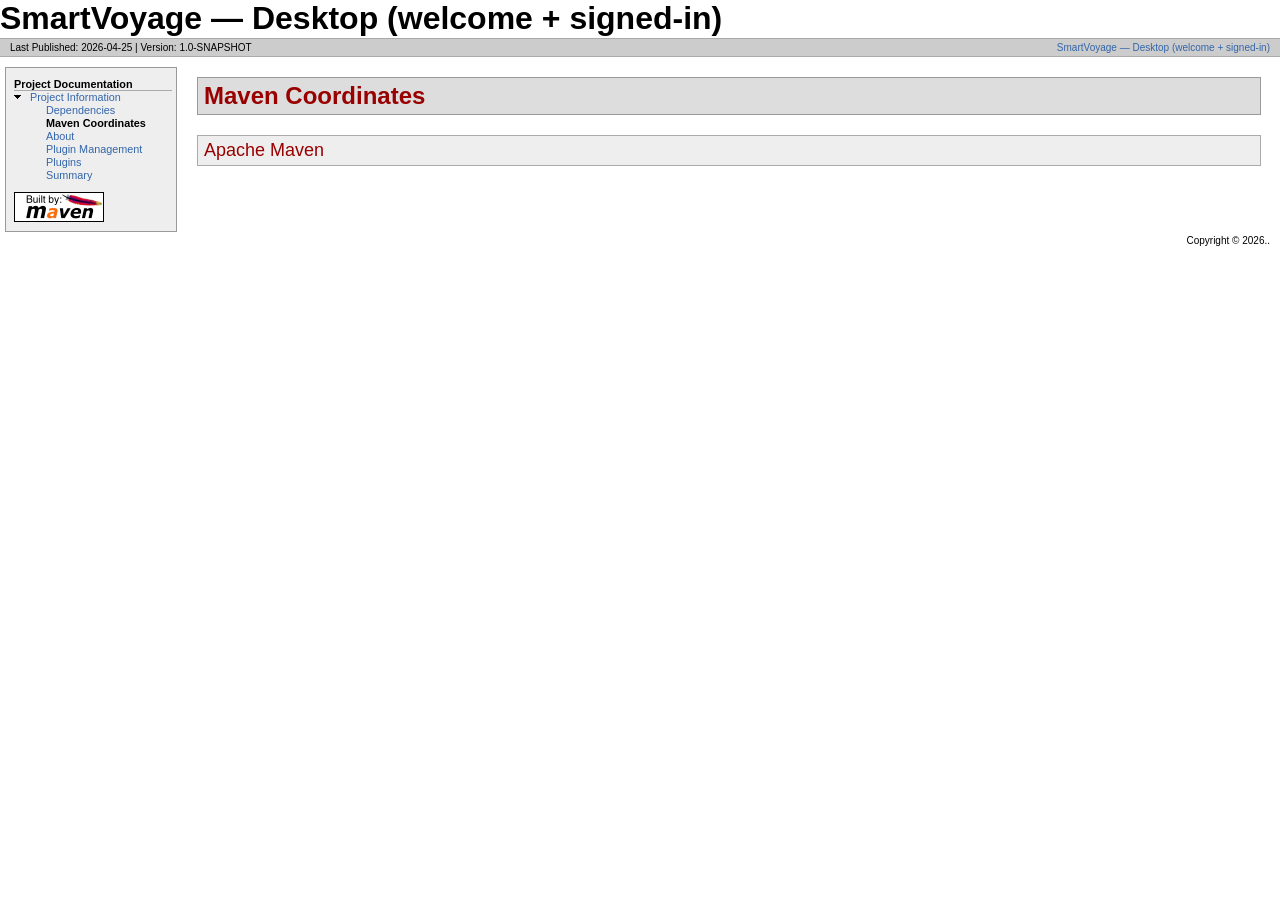
<file: target/site/dependency-info.html>
<!DOCTYPE html>
<!--
 | Generated by Apache Maven Doxia Site Renderer 1.11.1 from org.apache.maven.plugins:maven-project-info-reports-plugin:3.9.0:dependency-info at 2026-04-25

 | Rendered using Apache Maven Default Skin
-->
<html xmlns="http://www.w3.org/1999/xhtml" xml:lang="en" lang="en">
  <head>
    <meta charset="UTF-8" />
    <meta name="viewport" content="width=device-width, initial-scale=1.0" />
    <meta name="generator" content="Apache Maven Doxia Site Renderer 1.11.1" />
    <title>SmartVoyage — Desktop (welcome + signed-in) &#x2013; Maven Coordinates</title>
    <link rel="stylesheet" href="./css/maven-base.css" />
    <link rel="stylesheet" href="./css/maven-theme.css" />
    <link rel="stylesheet" href="./css/site.css" />
    <link rel="stylesheet" href="./css/print.css" media="print" />
  </head>
  <body class="composite">
    <div id="banner">
<div id="bannerLeft">SmartVoyage — Desktop (welcome + signed-in)
</div>
      <div class="clear">
        <hr/>
      </div>
    </div>
    <div id="breadcrumbs">
      <div class="xleft">
        <span id="publishDate">Last Published: 2026-04-25</span>
           | <span id="projectVersion">Version: 1.0-SNAPSHOT</span>
      </div>
      <div class="xright"><a href="${project.url}" title="SmartVoyage — Desktop (welcome + signed-in)">SmartVoyage — Desktop (welcome + signed-in)</a>      </div>
      <div class="clear">
        <hr/>
      </div>
    </div>
    <div id="leftColumn">
      <div id="navcolumn">
       <h5>Project Documentation</h5>
    <ul>
     <li class="expanded"><a href="project-info.html" title="Project Information">Project Information</a>
      <ul>
       <li class="none"><a href="dependencies.html" title="Dependencies">Dependencies</a></li>
       <li class="none"><strong>Maven Coordinates</strong></li>
       <li class="none"><a href="index.html" title="About">About</a></li>
       <li class="none"><a href="plugin-management.html" title="Plugin Management">Plugin Management</a></li>
       <li class="none"><a href="plugins.html" title="Plugins">Plugins</a></li>
       <li class="none"><a href="summary.html" title="Summary">Summary</a></li>
      </ul></li>
    </ul>
      <a href="http://maven.apache.org/" title="Built by Maven" class="poweredBy">
        <img class="poweredBy" alt="Built by Maven" src="./images/logos/maven-feather.png" />
      </a>
      </div>
    </div>
    <div id="bodyColumn">
      <div id="contentBox">
<section><a name="Maven_Coordinates"></a>
<h2><a name="Maven_Coordinates"></a>Maven Coordinates</h2><section><a name="Apache_Maven"></a>
<h3><a name="Apache_Maven"></a>Apache Maven</h3>
      </div>
    </div>
    <div class="clear">
      <hr/>
    </div>
    <div id="footer">
      <div class="xright">
        Copyright &#169;      2026..      </div>
      <div class="clear">
        <hr/>
      </div>
    </div>
  </body>
</html>
</file>
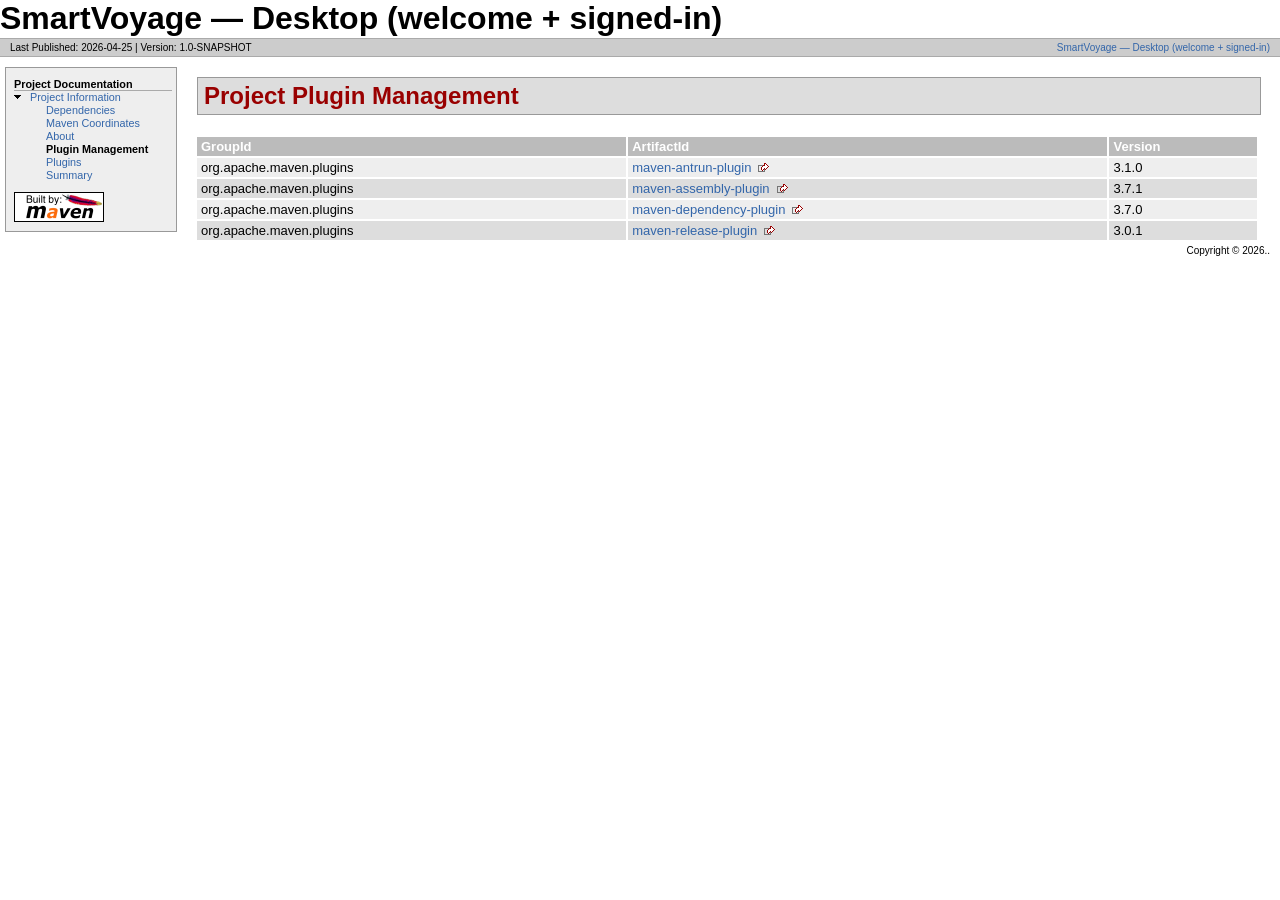
<file: target/site/plugin-management.html>
<!DOCTYPE html>
<!--
 | Generated by Apache Maven Doxia Site Renderer 1.11.1 from org.apache.maven.plugins:maven-project-info-reports-plugin:3.9.0:plugin-management at 2026-04-25

 | Rendered using Apache Maven Default Skin
-->
<html xmlns="http://www.w3.org/1999/xhtml" xml:lang="en" lang="en">
  <head>
    <meta charset="UTF-8" />
    <meta name="viewport" content="width=device-width, initial-scale=1.0" />
    <meta name="generator" content="Apache Maven Doxia Site Renderer 1.11.1" />
    <title>SmartVoyage — Desktop (welcome + signed-in) &#x2013; Project Plugin Management</title>
    <link rel="stylesheet" href="./css/maven-base.css" />
    <link rel="stylesheet" href="./css/maven-theme.css" />
    <link rel="stylesheet" href="./css/site.css" />
    <link rel="stylesheet" href="./css/print.css" media="print" />
  </head>
  <body class="composite">
    <div id="banner">
<div id="bannerLeft">SmartVoyage — Desktop (welcome + signed-in)
</div>
      <div class="clear">
        <hr/>
      </div>
    </div>
    <div id="breadcrumbs">
      <div class="xleft">
        <span id="publishDate">Last Published: 2026-04-25</span>
           | <span id="projectVersion">Version: 1.0-SNAPSHOT</span>
      </div>
      <div class="xright"><a href="${project.url}" title="SmartVoyage — Desktop (welcome + signed-in)">SmartVoyage — Desktop (welcome + signed-in)</a>      </div>
      <div class="clear">
        <hr/>
      </div>
    </div>
    <div id="leftColumn">
      <div id="navcolumn">
       <h5>Project Documentation</h5>
    <ul>
     <li class="expanded"><a href="project-info.html" title="Project Information">Project Information</a>
      <ul>
       <li class="none"><a href="dependencies.html" title="Dependencies">Dependencies</a></li>
       <li class="none"><a href="dependency-info.html" title="Maven Coordinates">Maven Coordinates</a></li>
       <li class="none"><a href="index.html" title="About">About</a></li>
       <li class="none"><strong>Plugin Management</strong></li>
       <li class="none"><a href="plugins.html" title="Plugins">Plugins</a></li>
       <li class="none"><a href="summary.html" title="Summary">Summary</a></li>
      </ul></li>
    </ul>
      <a href="http://maven.apache.org/" title="Built by Maven" class="poweredBy">
        <img class="poweredBy" alt="Built by Maven" src="./images/logos/maven-feather.png" />
      </a>
      </div>
    </div>
    <div id="bodyColumn">
      <div id="contentBox">
<section><a name="Project_Plugin_Management"></a>
<h2><a name="Project_Plugin_Management"></a>Project Plugin Management</h2>
<table border="0" class="bodyTable">
<tr class="a">
<th>GroupId</th>
<th>ArtifactId</th>
<th>Version</th></tr>
<tr class="b">
<td>org.apache.maven.plugins</td>
<td><a class="externalLink" href="https://maven.apache.org/plugins/maven-antrun-plugin/">maven-antrun-plugin</a></td>
<td>3.1.0</td></tr>
<tr class="a">
<td>org.apache.maven.plugins</td>
<td><a class="externalLink" href="https://maven.apache.org/plugins/maven-assembly-plugin/">maven-assembly-plugin</a></td>
<td>3.7.1</td></tr>
<tr class="b">
<td>org.apache.maven.plugins</td>
<td><a class="externalLink" href="https://maven.apache.org/plugins/maven-dependency-plugin/">maven-dependency-plugin</a></td>
<td>3.7.0</td></tr>
<tr class="a">
<td>org.apache.maven.plugins</td>
<td><a class="externalLink" href="https://maven.apache.org/maven-release/maven-release-plugin/">maven-release-plugin</a></td>
<td>3.0.1</td></tr></table></section>
      </div>
    </div>
    <div class="clear">
      <hr/>
    </div>
    <div id="footer">
      <div class="xright">
        Copyright &#169;      2026..      </div>
      <div class="clear">
        <hr/>
      </div>
    </div>
  </body>
</html>
</file>
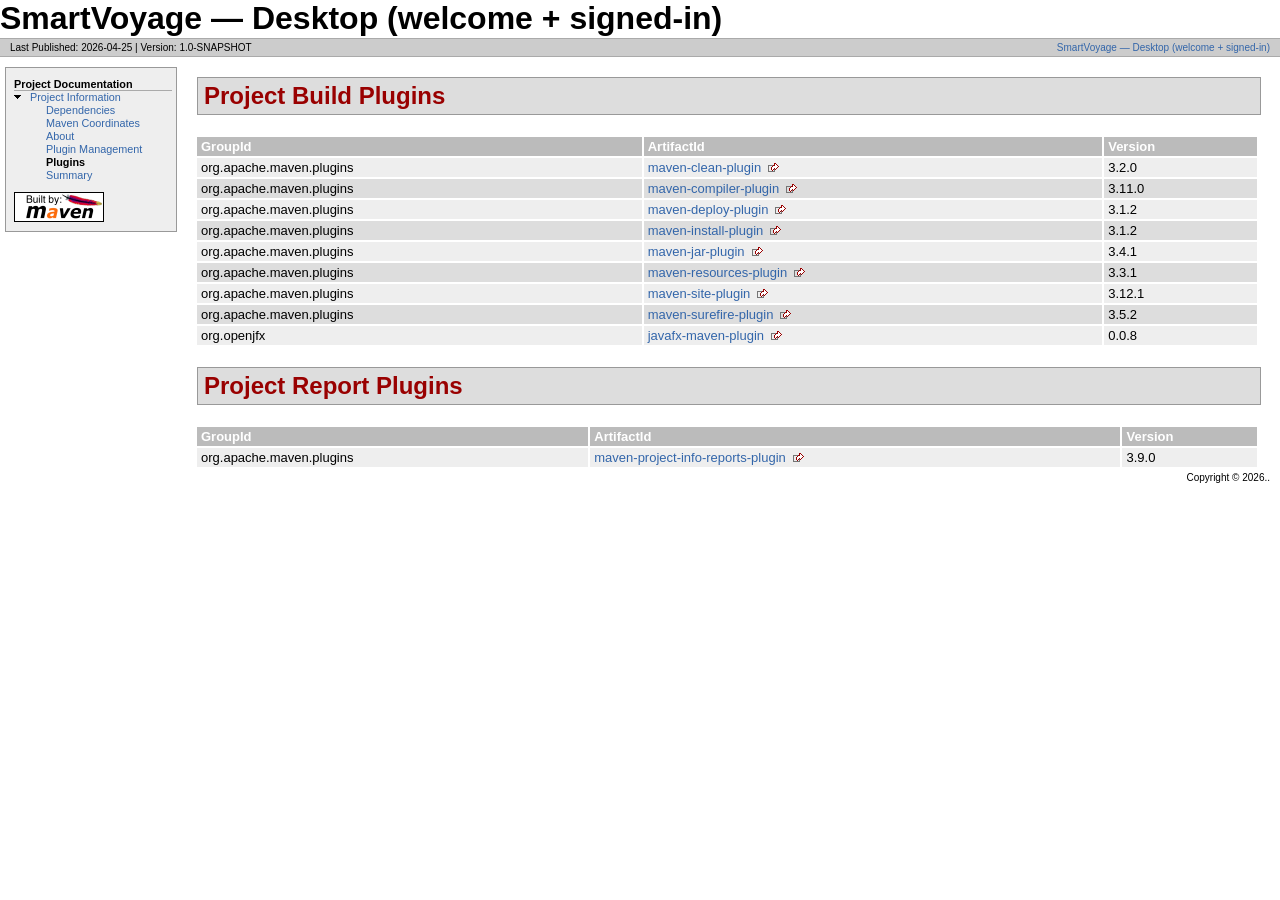
<file: target/site/plugins.html>
<!DOCTYPE html>
<!--
 | Generated by Apache Maven Doxia Site Renderer 1.11.1 from org.apache.maven.plugins:maven-project-info-reports-plugin:3.9.0:plugins at 2026-04-25

 | Rendered using Apache Maven Default Skin
-->
<html xmlns="http://www.w3.org/1999/xhtml" xml:lang="en" lang="en">
  <head>
    <meta charset="UTF-8" />
    <meta name="viewport" content="width=device-width, initial-scale=1.0" />
    <meta name="generator" content="Apache Maven Doxia Site Renderer 1.11.1" />
    <title>SmartVoyage — Desktop (welcome + signed-in) &#x2013; Project Plugins</title>
    <link rel="stylesheet" href="./css/maven-base.css" />
    <link rel="stylesheet" href="./css/maven-theme.css" />
    <link rel="stylesheet" href="./css/site.css" />
    <link rel="stylesheet" href="./css/print.css" media="print" />
  </head>
  <body class="composite">
    <div id="banner">
<div id="bannerLeft">SmartVoyage — Desktop (welcome + signed-in)
</div>
      <div class="clear">
        <hr/>
      </div>
    </div>
    <div id="breadcrumbs">
      <div class="xleft">
        <span id="publishDate">Last Published: 2026-04-25</span>
           | <span id="projectVersion">Version: 1.0-SNAPSHOT</span>
      </div>
      <div class="xright"><a href="${project.url}" title="SmartVoyage — Desktop (welcome + signed-in)">SmartVoyage — Desktop (welcome + signed-in)</a>      </div>
      <div class="clear">
        <hr/>
      </div>
    </div>
    <div id="leftColumn">
      <div id="navcolumn">
       <h5>Project Documentation</h5>
    <ul>
     <li class="expanded"><a href="project-info.html" title="Project Information">Project Information</a>
      <ul>
       <li class="none"><a href="dependencies.html" title="Dependencies">Dependencies</a></li>
       <li class="none"><a href="dependency-info.html" title="Maven Coordinates">Maven Coordinates</a></li>
       <li class="none"><a href="index.html" title="About">About</a></li>
       <li class="none"><a href="plugin-management.html" title="Plugin Management">Plugin Management</a></li>
       <li class="none"><strong>Plugins</strong></li>
       <li class="none"><a href="summary.html" title="Summary">Summary</a></li>
      </ul></li>
    </ul>
      <a href="http://maven.apache.org/" title="Built by Maven" class="poweredBy">
        <img class="poweredBy" alt="Built by Maven" src="./images/logos/maven-feather.png" />
      </a>
      </div>
    </div>
    <div id="bodyColumn">
      <div id="contentBox">
<section><a name="Project_Build_Plugins"></a>
<h2><a name="Project_Build_Plugins"></a>Project Build Plugins</h2>
<table border="0" class="bodyTable">
<tr class="a">
<th>GroupId</th>
<th>ArtifactId</th>
<th>Version</th></tr>
<tr class="b">
<td>org.apache.maven.plugins</td>
<td><a class="externalLink" href="https://maven.apache.org/plugins/maven-clean-plugin/">maven-clean-plugin</a></td>
<td>3.2.0</td></tr>
<tr class="a">
<td>org.apache.maven.plugins</td>
<td><a class="externalLink" href="https://maven.apache.org/plugins/maven-compiler-plugin/">maven-compiler-plugin</a></td>
<td>3.11.0</td></tr>
<tr class="b">
<td>org.apache.maven.plugins</td>
<td><a class="externalLink" href="https://maven.apache.org/plugins/maven-deploy-plugin/">maven-deploy-plugin</a></td>
<td>3.1.2</td></tr>
<tr class="a">
<td>org.apache.maven.plugins</td>
<td><a class="externalLink" href="https://maven.apache.org/plugins/maven-install-plugin/">maven-install-plugin</a></td>
<td>3.1.2</td></tr>
<tr class="b">
<td>org.apache.maven.plugins</td>
<td><a class="externalLink" href="https://maven.apache.org/plugins/maven-jar-plugin/">maven-jar-plugin</a></td>
<td>3.4.1</td></tr>
<tr class="a">
<td>org.apache.maven.plugins</td>
<td><a class="externalLink" href="https://maven.apache.org/plugins/maven-resources-plugin/">maven-resources-plugin</a></td>
<td>3.3.1</td></tr>
<tr class="b">
<td>org.apache.maven.plugins</td>
<td><a class="externalLink" href="https://maven.apache.org/plugins/maven-site-plugin/">maven-site-plugin</a></td>
<td>3.12.1</td></tr>
<tr class="a">
<td>org.apache.maven.plugins</td>
<td><a class="externalLink" href="https://maven.apache.org/surefire/maven-surefire-plugin/">maven-surefire-plugin</a></td>
<td>3.5.2</td></tr>
<tr class="b">
<td>org.openjfx</td>
<td><a class="externalLink" href="https://openjfx.io">javafx-maven-plugin</a></td>
<td>0.0.8</td></tr></table></section><section><a name="Project_Report_Plugins"></a>
<h2><a name="Project_Report_Plugins"></a>Project Report Plugins</h2>
<table border="0" class="bodyTable">
<tr class="a">
<th>GroupId</th>
<th>ArtifactId</th>
<th>Version</th></tr>
<tr class="b">
<td>org.apache.maven.plugins</td>
<td><a class="externalLink" href="https://maven.apache.org/plugins/maven-project-info-reports-plugin/">maven-project-info-reports-plugin</a></td>
<td>3.9.0</td></tr></table></section>
      </div>
    </div>
    <div class="clear">
      <hr/>
    </div>
    <div id="footer">
      <div class="xright">
        Copyright &#169;      2026..      </div>
      <div class="clear">
        <hr/>
      </div>
    </div>
  </body>
</html>
</file>
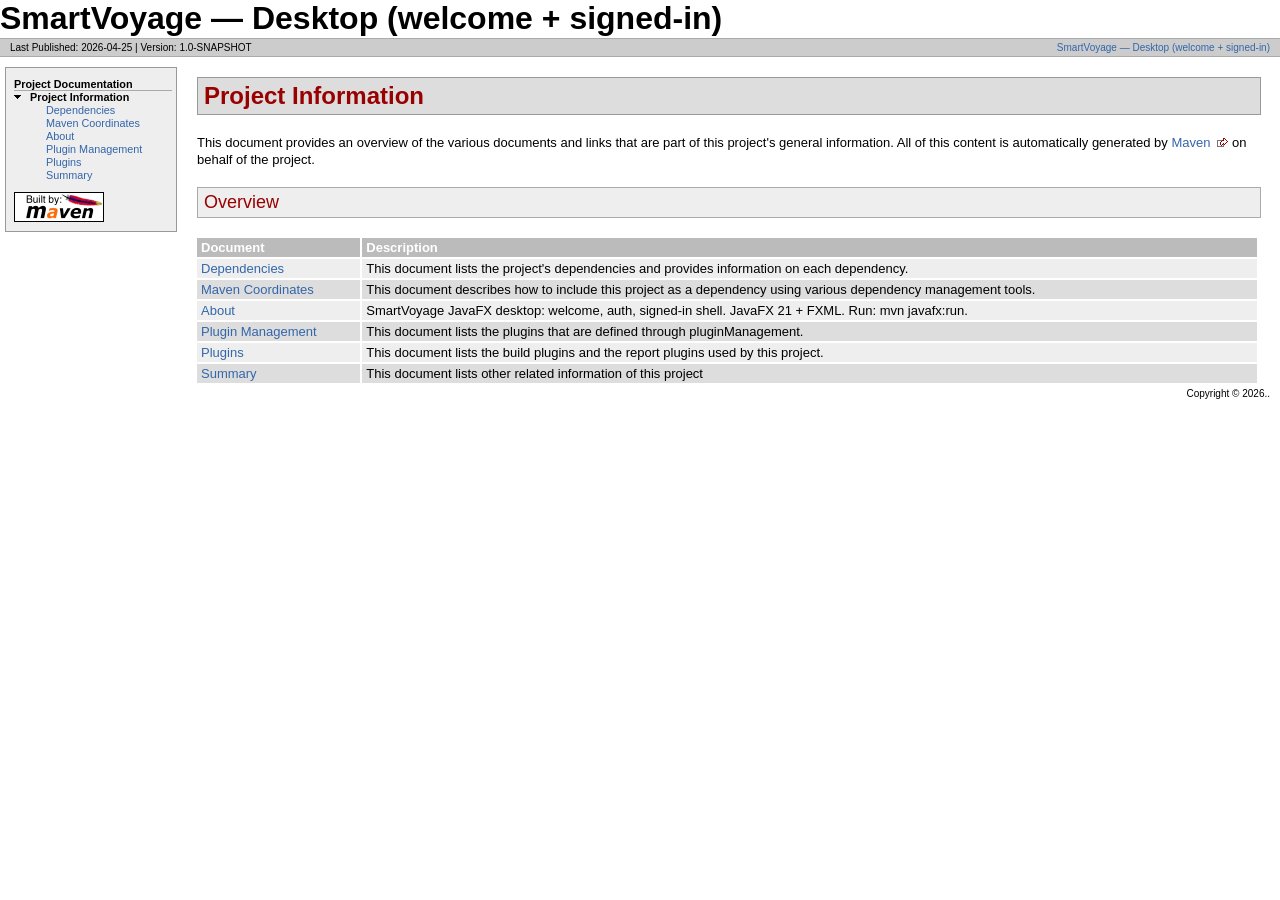
<file: target/site/project-info.html>
<!DOCTYPE html>
<!--
 | Generated by Apache Maven Doxia Site Renderer 1.11.1 from org.apache.maven.plugins:maven-site-plugin:3.12.1:CategorySummaryDocumentRenderer at 2026-04-25

 | Rendered using Apache Maven Default Skin
-->
<html xmlns="http://www.w3.org/1999/xhtml" xml:lang="en" lang="en">
  <head>
    <meta charset="UTF-8" />
    <meta name="viewport" content="width=device-width, initial-scale=1.0" />
    <meta name="generator" content="Apache Maven Doxia Site Renderer 1.11.1" />
    <title>SmartVoyage — Desktop (welcome + signed-in) &#x2013; Project Information</title>
    <link rel="stylesheet" href="./css/maven-base.css" />
    <link rel="stylesheet" href="./css/maven-theme.css" />
    <link rel="stylesheet" href="./css/site.css" />
    <link rel="stylesheet" href="./css/print.css" media="print" />
  </head>
  <body class="composite">
    <div id="banner">
<div id="bannerLeft">SmartVoyage — Desktop (welcome + signed-in)
</div>
      <div class="clear">
        <hr/>
      </div>
    </div>
    <div id="breadcrumbs">
      <div class="xleft">
        <span id="publishDate">Last Published: 2026-04-25</span>
           | <span id="projectVersion">Version: 1.0-SNAPSHOT</span>
      </div>
      <div class="xright"><a href="${project.url}" title="SmartVoyage — Desktop (welcome + signed-in)">SmartVoyage — Desktop (welcome + signed-in)</a>      </div>
      <div class="clear">
        <hr/>
      </div>
    </div>
    <div id="leftColumn">
      <div id="navcolumn">
       <h5>Project Documentation</h5>
    <ul>
     <li class="expanded"><strong>Project Information</strong>
      <ul>
       <li class="none"><a href="dependencies.html" title="Dependencies">Dependencies</a></li>
       <li class="none"><a href="dependency-info.html" title="Maven Coordinates">Maven Coordinates</a></li>
       <li class="none"><a href="index.html" title="About">About</a></li>
       <li class="none"><a href="plugin-management.html" title="Plugin Management">Plugin Management</a></li>
       <li class="none"><a href="plugins.html" title="Plugins">Plugins</a></li>
       <li class="none"><a href="summary.html" title="Summary">Summary</a></li>
      </ul></li>
    </ul>
      <a href="http://maven.apache.org/" title="Built by Maven" class="poweredBy">
        <img class="poweredBy" alt="Built by Maven" src="./images/logos/maven-feather.png" />
      </a>
      </div>
    </div>
    <div id="bodyColumn">
      <div id="contentBox">
<section>
<h2><a name="Project_Information"></a>Project Information</h2>
<p>This document provides an overview of the various documents and links that are part of this project's general information. All of this content is automatically generated by <a class="externalLink" href="http://maven.apache.org">Maven</a> on behalf of the project.</p><section>
<h3><a name="Overview"></a>Overview</h3>
<table border="0" class="bodyTable">
<tr class="a">
<th>Document</th>
<th>Description</th></tr>
<tr class="b">
<td align="left"><a href="dependencies.html">Dependencies</a></td>
<td align="left">This document lists the project's dependencies and provides information on each dependency.</td></tr>
<tr class="a">
<td align="left"><a href="dependency-info.html">Maven Coordinates</a></td>
<td align="left">This document describes how to include this project as a dependency using various dependency management tools.</td></tr>
<tr class="b">
<td align="left"><a href="index.html">About</a></td>
<td align="left">SmartVoyage JavaFX desktop: welcome, auth, signed-in shell. JavaFX 21 + FXML. Run: mvn javafx:run.</td></tr>
<tr class="a">
<td align="left"><a href="plugin-management.html">Plugin Management</a></td>
<td align="left">This document lists the plugins that are defined through pluginManagement.</td></tr>
<tr class="b">
<td align="left"><a href="plugins.html">Plugins</a></td>
<td align="left">This document lists the build plugins and the report plugins used by this project.</td></tr>
<tr class="a">
<td align="left"><a href="summary.html">Summary</a></td>
<td align="left">This document lists other related information of this project</td></tr></table></section></section>
      </div>
    </div>
    <div class="clear">
      <hr/>
    </div>
    <div id="footer">
      <div class="xright">
        Copyright &#169;      2026..      </div>
      <div class="clear">
        <hr/>
      </div>
    </div>
  </body>
</html>
</file>
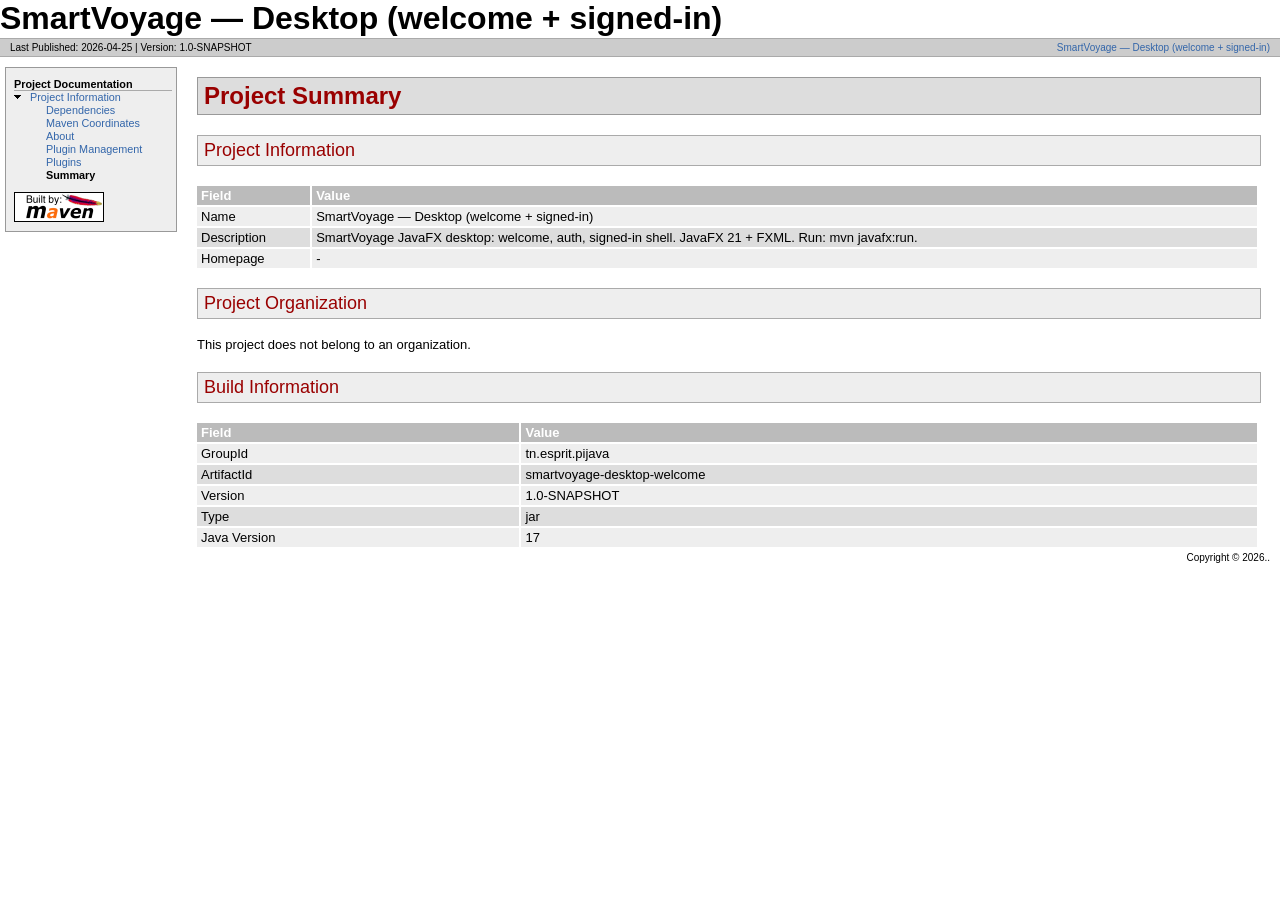
<file: target/site/summary.html>
<!DOCTYPE html>
<!--
 | Generated by Apache Maven Doxia Site Renderer 1.11.1 from org.apache.maven.plugins:maven-project-info-reports-plugin:3.9.0:summary at 2026-04-25

 | Rendered using Apache Maven Default Skin
-->
<html xmlns="http://www.w3.org/1999/xhtml" xml:lang="en" lang="en">
  <head>
    <meta charset="UTF-8" />
    <meta name="viewport" content="width=device-width, initial-scale=1.0" />
    <meta name="generator" content="Apache Maven Doxia Site Renderer 1.11.1" />
    <title>SmartVoyage — Desktop (welcome + signed-in) &#x2013; Project Summary</title>
    <link rel="stylesheet" href="./css/maven-base.css" />
    <link rel="stylesheet" href="./css/maven-theme.css" />
    <link rel="stylesheet" href="./css/site.css" />
    <link rel="stylesheet" href="./css/print.css" media="print" />
  </head>
  <body class="composite">
    <div id="banner">
<div id="bannerLeft">SmartVoyage — Desktop (welcome + signed-in)
</div>
      <div class="clear">
        <hr/>
      </div>
    </div>
    <div id="breadcrumbs">
      <div class="xleft">
        <span id="publishDate">Last Published: 2026-04-25</span>
           | <span id="projectVersion">Version: 1.0-SNAPSHOT</span>
      </div>
      <div class="xright"><a href="${project.url}" title="SmartVoyage — Desktop (welcome + signed-in)">SmartVoyage — Desktop (welcome + signed-in)</a>      </div>
      <div class="clear">
        <hr/>
      </div>
    </div>
    <div id="leftColumn">
      <div id="navcolumn">
       <h5>Project Documentation</h5>
    <ul>
     <li class="expanded"><a href="project-info.html" title="Project Information">Project Information</a>
      <ul>
       <li class="none"><a href="dependencies.html" title="Dependencies">Dependencies</a></li>
       <li class="none"><a href="dependency-info.html" title="Maven Coordinates">Maven Coordinates</a></li>
       <li class="none"><a href="index.html" title="About">About</a></li>
       <li class="none"><a href="plugin-management.html" title="Plugin Management">Plugin Management</a></li>
       <li class="none"><a href="plugins.html" title="Plugins">Plugins</a></li>
       <li class="none"><strong>Summary</strong></li>
      </ul></li>
    </ul>
      <a href="http://maven.apache.org/" title="Built by Maven" class="poweredBy">
        <img class="poweredBy" alt="Built by Maven" src="./images/logos/maven-feather.png" />
      </a>
      </div>
    </div>
    <div id="bodyColumn">
      <div id="contentBox">
<section><a name="Project_Summary"></a>
<h2><a name="Project_Summary"></a>Project Summary</h2><section><a name="Project_Information"></a>
<h3><a name="Project_Information"></a>Project Information</h3>
<table border="0" class="bodyTable">
<tr class="a">
<th>Field</th>
<th>Value</th></tr>
<tr class="b">
<td>Name</td>
<td>SmartVoyage &#x2014; Desktop (welcome + signed-in)</td></tr>
<tr class="a">
<td>Description</td>
<td>SmartVoyage JavaFX desktop: welcome, auth, signed-in shell. JavaFX 21 + FXML. Run: mvn javafx:run.</td></tr>
<tr class="b">
<td>Homepage</td>
<td>-</td></tr></table></section><section><a name="Project_Organization"></a>
<h3><a name="Project_Organization"></a>Project Organization</h3>
<p>This project does not belong to an organization.</p></section><section><a name="Build_Information"></a>
<h3><a name="Build_Information"></a>Build Information</h3>
<table border="0" class="bodyTable">
<tr class="a">
<th>Field</th>
<th>Value</th></tr>
<tr class="b">
<td>GroupId</td>
<td>tn.esprit.pijava</td></tr>
<tr class="a">
<td>ArtifactId</td>
<td>smartvoyage-desktop-welcome</td></tr>
<tr class="b">
<td>Version</td>
<td>1.0-SNAPSHOT</td></tr>
<tr class="a">
<td>Type</td>
<td>jar</td></tr>
<tr class="b">
<td>Java Version</td>
<td>17</td></tr></table></section></section>
      </div>
    </div>
    <div class="clear">
      <hr/>
    </div>
    <div id="footer">
      <div class="xright">
        Copyright &#169;      2026..      </div>
      <div class="clear">
        <hr/>
      </div>
    </div>
  </body>
</html>
</file>
<file: target/site/css/maven-base.css>
/*
 * Licensed to the Apache Software Foundation (ASF) under one
 * or more contributor license agreements.  See the NOTICE file
 * distributed with this work for additional information
 * regarding copyright ownership.  The ASF licenses this file
 * to you under the Apache License, Version 2.0 (the
 * "License"); you may not use this file except in compliance
 * with the License.  You may obtain a copy of the License at
 *
 *   http://www.apache.org/licenses/LICENSE-2.0
 *
 * Unless required by applicable law or agreed to in writing,
 * software distributed under the License is distributed on an
 * "AS IS" BASIS, WITHOUT WARRANTIES OR CONDITIONS OF ANY
 * KIND, either express or implied.  See the License for the
 * specific language governing permissions and limitations
 * under the License.
 */

body {
  margin: 0px;
  padding: 0px;
}
table {
  padding:0px;
  width: 100%;
  margin-left: -2px;
  margin-right: -2px;
}
acronym {
  cursor: help;
  border-bottom: 1px dotted #feb;
}
table.bodyTable th, table.bodyTable td {
  padding: 2px 4px 2px 4px;
  vertical-align: top;
}
div.clear {
  clear:both;
  visibility: hidden;
}
div.clear hr {
  display: none;
}
#bannerLeft, #bannerRight {
  font-size: xx-large;
  font-weight: bold;
}
#bannerLeft img, #bannerRight img {
  margin: 0px;
}
.xleft, #bannerLeft img {
  float:left;
}
.xright, #bannerRight {
  float:right;
}
#banner {
  padding: 0px;
}
#breadcrumbs {
  padding: 3px 10px 3px 10px;
}
#leftColumn {
 width: 170px;
 float:left;
 overflow: auto;
}
#bodyColumn {
  margin-right: 1.5em;
  margin-left: 197px;
}
#legend {
  padding: 8px 0 8px 0;
}
#navcolumn {
  padding: 8px 4px 0 8px;
}
#navcolumn h5 {
  margin: 0;
  padding: 0;
  font-size: small;
}
#navcolumn ul {
  margin: 0;
  padding: 0;
  font-size: small;
}
#navcolumn li {
  list-style-type: none;
  background-image: none;
  background-repeat: no-repeat;
  background-position: 0 0.4em;
  padding-left: 16px;
  list-style-position: outside;
  line-height: 1.2em;
  font-size: smaller;
}
#navcolumn li.expanded {
  background-image: url(../images/expanded.gif);
}
#navcolumn li.collapsed {
  background-image: url(../images/collapsed.gif);
}
#navcolumn li.none {
  text-indent: -1em;
  margin-left: 1em;
}
#poweredBy {
  text-align: center;
}
#navcolumn img {
  margin-top: 10px;
  margin-bottom: 3px;
}
#poweredBy img {
  display:block;
  margin: 20px 0 20px 17px;
}
#search img {
    margin: 0px;
    display: block;
}
#search #q, #search #btnG {
    border: 1px solid #999;
    margin-bottom:10px;
}
#search form {
    margin: 0px;
}
#lastPublished {
  font-size: x-small;
}
.navSection {
  margin-bottom: 2px;
  padding: 8px;
}
.navSectionHead {
  font-weight: bold;
  font-size: x-small;
}
.section {
  padding: 4px;
}
#footer {
  padding: 3px 10px 3px 10px;
  font-size: x-small;
}
#breadcrumbs {
  font-size: x-small;
  margin: 0pt;
}
.source {
  padding: 12px;
  margin: 1em 7px 1em 7px;
}
.source pre {
  margin: 0px;
  padding: 0px;
}
#navcolumn img.imageLink, .imageLink {
  padding-left: 0px;
  padding-bottom: 0px;
  padding-top: 0px;
  padding-right: 2px;
  border: 0px;
  margin: 0px;
}
</file>
<file: target/site/css/maven-theme.css>
/*
 * Licensed to the Apache Software Foundation (ASF) under one
 * or more contributor license agreements.  See the NOTICE file
 * distributed with this work for additional information
 * regarding copyright ownership.  The ASF licenses this file
 * to you under the Apache License, Version 2.0 (the
 * "License"); you may not use this file except in compliance
 * with the License.  You may obtain a copy of the License at
 *
 *   http://www.apache.org/licenses/LICENSE-2.0
 *
 * Unless required by applicable law or agreed to in writing,
 * software distributed under the License is distributed on an
 * "AS IS" BASIS, WITHOUT WARRANTIES OR CONDITIONS OF ANY
 * KIND, either express or implied.  See the License for the
 * specific language governing permissions and limitations
 * under the License.
 */

body {
  padding: 0px 0px 10px 0px;
}
body, td, select, input, li{
  font-family: Verdana, Helvetica, Arial, sans-serif;
  font-size: 13px;
}
code{
  font-family: Courier, monospace;
  font-size: 13px;
}
a {
  text-decoration: none;
}
a:link {
  color:#36a;
}
a:visited  {
  color:#47a;
}
a:active, a:hover {
  color:#69c;
}
#legend li.externalLink {
  background: url(../images/external.png) left top no-repeat;
  padding-left: 18px;
}
a.externalLink, a.externalLink:link, a.externalLink:visited, a.externalLink:active, a.externalLink:hover {
  background: url(../images/external.png) right center no-repeat;
  padding-right: 18px;
}
#legend li.newWindow {
  background: url(../images/newwindow.png) left top no-repeat;
  padding-left: 18px;
}
a.newWindow, a.newWindow:link, a.newWindow:visited, a.newWindow:active, a.newWindow:hover {
  background: url(../images/newwindow.png) right center no-repeat;
  padding-right: 18px;
}
h2 {
  padding: 4px 4px 4px 6px;
  border: 1px solid #999;
  color: #900;
  background-color: #ddd;
  font-weight:900;
  font-size: x-large;
}
h3 {
  padding: 4px 4px 4px 6px;
  border: 1px solid #aaa;
  color: #900;
  background-color: #eee;
  font-weight: normal;
  font-size: large;
}
h4 {
  padding: 4px 4px 4px 6px;
  border: 1px solid #bbb;
  color: #900;
  background-color: #fff;
  font-weight: normal;
  font-size: large;
}
h5 {
  padding: 4px 4px 4px 6px;
  color: #900;
  font-size: medium;
}
p {
  line-height: 1.3em;
  font-size: small;
}
#breadcrumbs {
  border-top: 1px solid #aaa;
  border-bottom: 1px solid #aaa;
  background-color: #ccc;
}
#leftColumn {
  margin: 10px 0 0 5px;
  border: 1px solid #999;
  background-color: #eee;
  padding-bottom: 3px; /* IE-9 scrollbar-fix */
}
#navcolumn h5 {
  font-size: smaller;
  border-bottom: 1px solid #aaaaaa;
  padding-top: 2px;
  color: #000;
}

table.bodyTable th {
  color: white;
  background-color: #bbb;
  text-align: left;
  font-weight: bold;
}

table.bodyTable th, table.bodyTable td {
  font-size: 1em;
}

table.bodyTable tr.a {
  background-color: #ddd;
}

table.bodyTable tr.b {
  background-color: #eee;
}

.source {
  border: 1px solid #999;
}
dl {
  padding: 4px 4px 4px 6px;
  border: 1px solid #aaa;
  background-color: #ffc;
}
dt {
  color: #900;
}
#organizationLogo img, #projectLogo img, #projectLogo span{
  margin: 8px;
}
#banner {
  border-bottom: 1px solid #fff;
}
.errormark, .warningmark, .donemark, .infomark {
  background: url(../images/icon_error_sml.gif) no-repeat;
}

.warningmark {
  background-image: url(../images/icon_warning_sml.gif);
}

.donemark {
  background-image: url(../images/icon_success_sml.gif);
}

.infomark {
  background-image: url(../images/icon_info_sml.gif);
}
</file>
<file: target/site/css/site.css>
/* You can override this file with your own styles */
</file>
<file: target/site/css/print.css>
/*
 * Licensed to the Apache Software Foundation (ASF) under one
 * or more contributor license agreements.  See the NOTICE file
 * distributed with this work for additional information
 * regarding copyright ownership.  The ASF licenses this file
 * to you under the Apache License, Version 2.0 (the
 * "License"); you may not use this file except in compliance
 * with the License.  You may obtain a copy of the License at
 *
 *   http://www.apache.org/licenses/LICENSE-2.0
 *
 * Unless required by applicable law or agreed to in writing,
 * software distributed under the License is distributed on an
 * "AS IS" BASIS, WITHOUT WARRANTIES OR CONDITIONS OF ANY
 * KIND, either express or implied.  See the License for the
 * specific language governing permissions and limitations
 * under the License.
 */

#banner, #footer, #leftcol, #breadcrumbs, .docs #toc, .docs .courtesylinks, #leftColumn, #navColumn {
	display: none !important;
}
#bodyColumn, body.docs div.docs {
	margin: 0 !important;
	border: none !important
}
</file>
